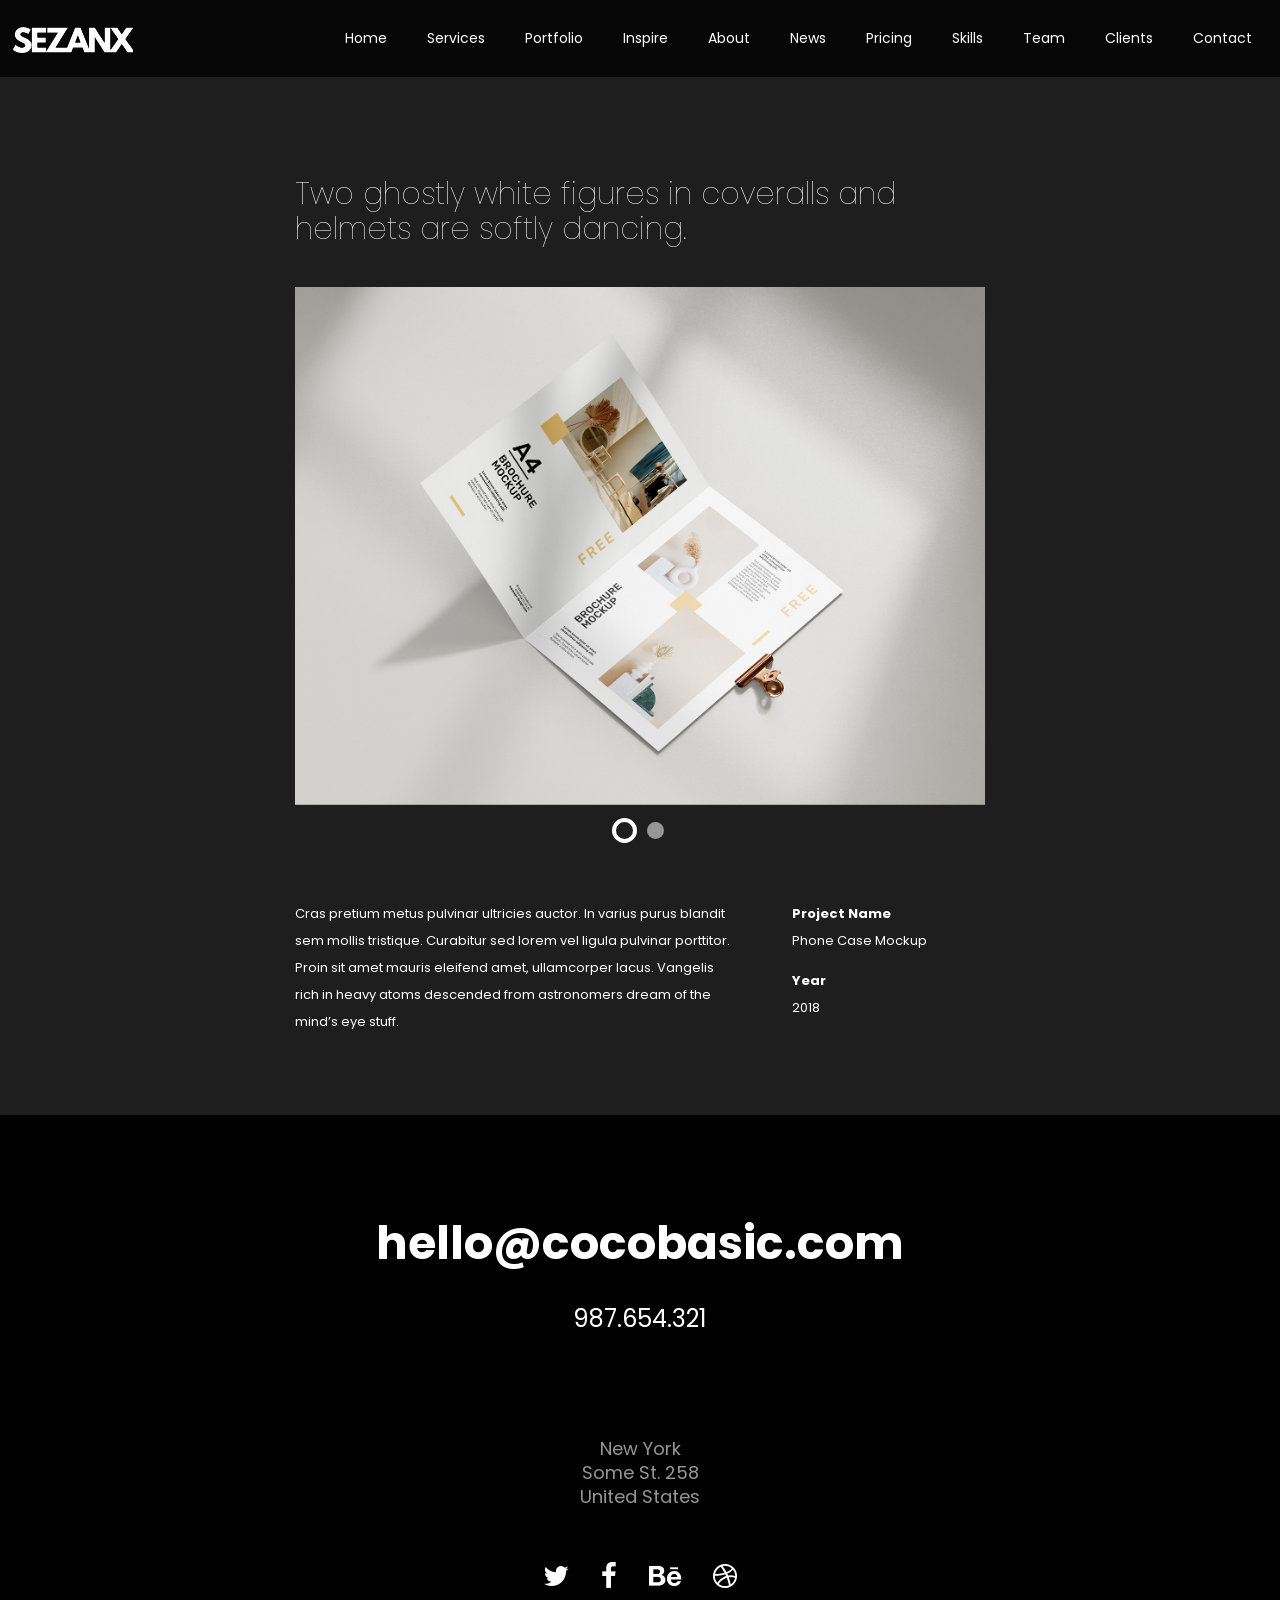
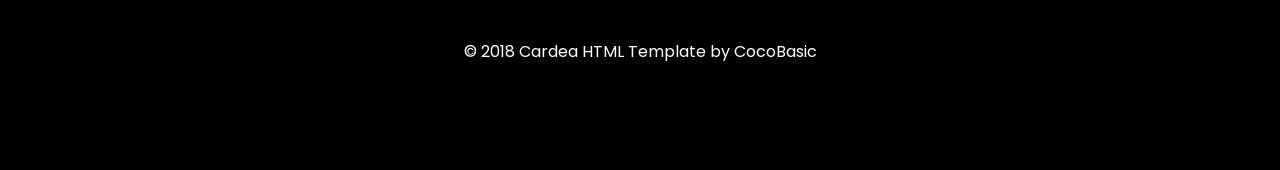
<file: portfolio-1.html>
<!DOCTYPE HTML>
<html lang="en-US">
    <head>
        <title>Cardea - One Page Html Template</title>
        <meta http-equiv="Content-Type" content="text/html; charset=UTF-8">
        <meta name="description" content="Template by CocoBasic" />
        <meta name="keywords" content="HTML, CSS, JavaScript, PHP" />
        <meta name="author" content="CocoBasic" />
        <meta name="viewport" content="width=device-width, initial-scale=1, maximum-scale=1">

        <link rel="shortcut icon" href="images/favicon.ico" />    
        <link href='https://fonts.googleapis.com/css?family=Poppins:100,200,300,400,400i,500,600,700%7CMontserrat:700' rel='stylesheet' type='text/css'>		
        <link rel="stylesheet" type="text/css"  href='style.css' />

        <!--[if lt IE 9]>
                <script src="js/html5shiv.js"></script>            
                <script src="js/respond.min.js"></script>                   
        <![endif]-->         
    </head>

    <body>

        <div class="site-wrapper">   

            <div class="doc-loader">
                <img src="images/preloader.gif" alt="Cardea">
            </div>       


            <header class="header-holder">             
                <div class="menu-wrapper center-relative relative">             
                    <div class="header-logo">
                        <a href="index.html">
                            <img src="images/logo.png" alt="Cardea">
                        </a>               
                    </div>

                    <div class="toggle-holder">
                        <div id="toggle" class="">
                            <div class="first-menu-line"></div>
                            <div class="second-menu-line"></div>
                            <div class="third-menu-line"></div>
                        </div>
                    </div>

                    <div class="menu-holder">
                        <nav id="header-main-menu">
                            <ul class="main-menu sm sm-clean">
                                <li>
                                    <a href="index.html#home">Home</a>
                                </li>
                                <li>
                                    <a href="index.html#services">Services</a>
                                </li>
                                <li>
                                    <a href="index.html#portfolio">Portfolio</a>
                                </li>
                                <li>
                                    <a href="index.html#inspire">Inspire</a>
                                </li>
                                <li>
                                    <a href="index.html#about">About</a>
                                </li>
                                <li>
                                    <a href="index.html#news">News</a>
                                </li>
                                <li>
                                    <a href="index.html#pricing">Pricing</a>
                                </li>
                                <li>
                                    <a href="index.html#skills">Skills</a>
                                </li>                                
                                <li>
                                    <a href="index.html#team">Team</a>
                                </li>                                
                                <li>
                                    <a href="index.html#clients">Clients</a>
                                </li>
                                <li>
                                    <a href="index.html#contact">Contact</a>
                                </li>                                
                            </ul>
                        </nav>                       
                    </div>
                    <div class="clear"></div>   
                </div>
            </header>                        



            <div id="content" class="site-content center-relative">        
                <div class="portfolio-item-wrapper center-relative">
                    <div class="portfolio-content">
                        <div class="info-text">Two ghostly white figures in coveralls and helmets are softly dancing.</div>
                        <script>
                            var slider2_speed = "2000";
                            var slider2_auto = "true";
                            var slider2_hover = "true";
                        </script>
                        <div id="slider2" class="image-slider-wrapper relative">
                            <div id="slider" class="owl-carousel owl-theme image-slider slider">
                                <div class="owl-item">
                                    <img src="images/img_12s.jpg" alt="">
                                </div>
                                <div class="owl-item">
                                    <img src="images/img_08s.jpg" alt="">
                                </div>                               
                            </div>                                                            
                        </div>

                        <div class="two_third">
                            Cras pretium metus pulvinar ultricies auctor. In varius purus blandit sem mollis tristique. Curabitur sed lorem vel ligula pulvinar porttitor. Proin sit amet mauris eleifend amet, ullamcorper lacus. Vangelis rich in heavy atoms descended from astronomers dream of the mind’s eye stuff.
                        </div>

                        <div class="one_third last ">
                            <p>
                                <strong>Project Name</strong><br>
                                Phone Case Mockup
                            </p>
                            <p>
                                <strong>Year</strong><br>
                                2018
                            </p>
                        </div>
                        <div class="clear"></div>
                    </div>                        
                </div>
            </div>


            <!-- Footer -->
            <footer class="footer">
                <div class="footer-content center-relative">
                    <div class="footer-mail">
                        <a href="mailto:hello@site.com">hello@cocobasic.com</a>
                    </div>
                    <div class="footer-number">
                        <a href="tel:987654321">987.654.321</a>
                    </div>
                    <div class="footer-info"> 
                        New York <br> 
                        Some St. 258 <br> 
                        United States
                    </div>

                    <div class="social-holder"> 
                        <a href="#">
                            <span class="fa fa-twitter"></span>
                        </a>
                        <a href="#">
                            <span class="fa fa-facebook"></span>
                        </a>
                        <a href="#">
                            <span class="fa fa-behance"></span>
                        </a>
                        <a href="#">
                            <span class="fa fa-dribbble"></span>
                        </a>
                    </div>

                    <div class="copyright-holder"> 
                        © 2018 Cardea HTML Template by <a href="http://cocobasic.com">CocoBasic</a>
                    </div>
                </div>
            </footer>
        </div>

        <!--Load JavaScript-->
        <script src="js/jquery.js"></script>			                                       
        <script src="js/jquery.sticky.js"></script>			                                       
        <script src='js/imagesloaded.pkgd.js'></script>                
        <script src='js/jquery.fitvids.js'></script>                
        <script src='js/jquery.smartmenus.min.js'></script>                                 
        <script src='js/isotope.pkgd.js'></script>                                 
        <script src='js/jquery.easing.1.3.js'></script>                                                       
        <script src='js/jquery.prettyPhoto.js'></script>                                                         
        <script src='js/owl.carousel.min.js'></script>                          
        <script src='js/jquery.sticky-kit.min.js'></script>                          
        <script src='js/main.js'></script>
    </body>
</html>
</file>
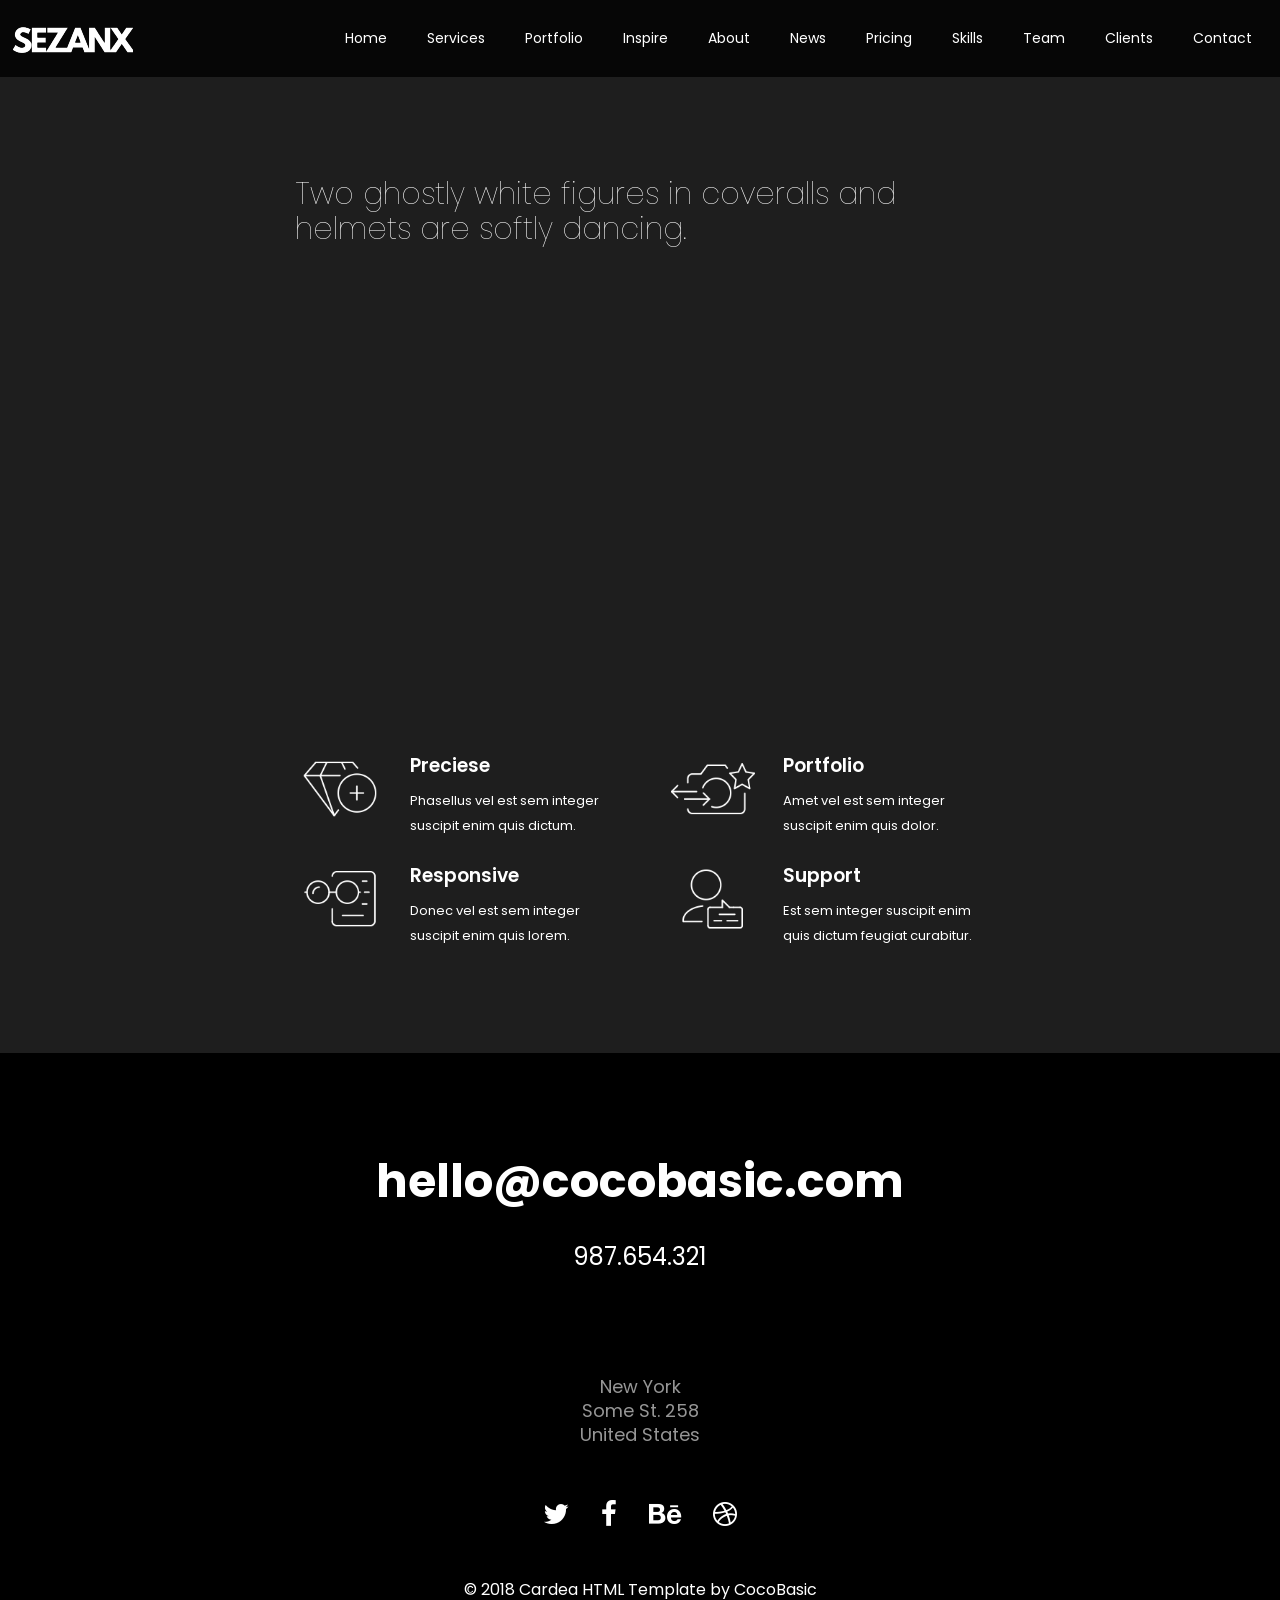
<file: portfolio-2.html>
<!DOCTYPE HTML>
<html lang="en-US">
    <head>
        <title>Cardea - One Page Html Template</title>
        <meta http-equiv="Content-Type" content="text/html; charset=UTF-8">
        <meta name="description" content="Template by CocoBasic" />
        <meta name="keywords" content="HTML, CSS, JavaScript, PHP" />
        <meta name="author" content="CocoBasic" />
        <meta name="viewport" content="width=device-width, initial-scale=1, maximum-scale=1">

        <link rel="shortcut icon" href="images/favicon.ico" />    
        <link href='https://fonts.googleapis.com/css?family=Poppins:100,200,300,400,400i,500,600,700%7CMontserrat:700' rel='stylesheet' type='text/css'>		
        <link rel="stylesheet" type="text/css"  href='style.css' />

        <!--[if lt IE 9]>
                <script src="js/html5shiv.js"></script>            
                <script src="js/respond.min.js"></script>                   
        <![endif]-->         
    </head>

    <body>

        <div class="site-wrapper">   

            <div class="doc-loader">
                <img src="images/preloader.gif" alt="Cardea">
            </div>       


            <header class="header-holder">             
                <div class="menu-wrapper center-relative relative">             
                    <div class="header-logo">
                        <a href="index.html">
                            <img src="images/logo.png" alt="Cardea">
                        </a>               
                    </div>

                    <div class="toggle-holder">
                        <div id="toggle" class="">
                            <div class="first-menu-line"></div>
                            <div class="second-menu-line"></div>
                            <div class="third-menu-line"></div>
                        </div>
                    </div>

                    <div class="menu-holder">
                        <nav id="header-main-menu">
                            <ul class="main-menu sm sm-clean">
                                <li>
                                    <a href="index.html#home">Home</a>
                                </li>
                                <li>
                                    <a href="index.html#services">Services</a>
                                </li>
                                <li>
                                    <a href="index.html#portfolio">Portfolio</a>
                                </li>
                                <li>
                                    <a href="index.html#inspire">Inspire</a>
                                </li>
                                <li>
                                    <a href="index.html#about">About</a>
                                </li>
                                <li>
                                    <a href="index.html#news">News</a>
                                </li>
                                <li>
                                    <a href="index.html#pricing">Pricing</a>
                                </li>
                                <li>
                                    <a href="index.html#skills">Skills</a>
                                </li>                                
                                <li>
                                    <a href="index.html#team">Team</a>
                                </li>                                
                                <li>
                                    <a href="index.html#clients">Clients</a>
                                </li>
                                <li>
                                    <a href="index.html#contact">Contact</a>
                                </li>                                
                            </ul>
                        </nav>                       
                    </div>
                    <div class="clear"></div>   
                </div>
            </header>                        



            <div id="content" class="site-content center-relative">        
                <div class="portfolio-item-wrapper center-relative">
                    <div class="portfolio-content">
                        <div class="info-text">Two ghostly white figures in coveralls and helmets are softly dancing.</div>
                        <p>
                            <iframe src="https://player.vimeo.com/video/199192931" width="640" height="360" allowfullscreen></iframe>
                        </p>
                        <p>&nbsp;</p>
                        <div class="one_half">
                            <div class="service-holder">
                                <div class="service-img"> 
                                    <img src="images/icon_preciese.png" alt="">
                                </div>
                                <div class="service-txt">
                                    <h4>Preciese</h4> 
                                    Phasellus vel est sem integer suscipit enim quis dictum.
                                </div>
                            </div>

                            <div class="service-holder">
                                <div class="service-img"> 
                                    <img src="images/icon_responsive.png" alt="">
                                </div>
                                <div class="service-txt">
                                    <h4>Responsive</h4> 
                                    Donec vel est sem integer suscipit enim quis lorem.
                                </div>
                            </div>
                        </div>

                        <div class="one_half last">
                            <div class="service-holder">
                                <div class="service-img">
                                    <img src="images/icon_portfolio.png" alt="">
                                </div>
                                <div class="service-txt">
                                    <h4>Portfolio</h4> 
                                    Amet vel est sem integer suscipit enim quis dolor.
                                </div>
                            </div>
                            <div class="service-holder">
                                <div class="service-img"> 
                                    <img src="images/icon_support.png" alt="">
                                </div>
                                <div class="service-txt">
                                    <h4>Support</h4> 
                                    Est sem integer suscipit enim quis dictum feugiat curabitur.
                                </div>
                            </div>
                        </div>
                        <div class="clear"></div>                            
                    </div>                     
                </div>
            </div>

            <!-- Footer -->
            <footer class="footer">
                <div class="footer-content center-relative">
                    <div class="footer-mail">
                        <a href="mailto:hello@site.com">hello@cocobasic.com</a>
                    </div>
                    <div class="footer-number">
                        <a href="tel:987654321">987.654.321</a>
                    </div>
                    <div class="footer-info"> 
                        New York <br> 
                        Some St. 258 <br> 
                        United States
                    </div>

                    <div class="social-holder"> 
                        <a href="#">
                            <span class="fa fa-twitter"></span>
                        </a>
                        <a href="#">
                            <span class="fa fa-facebook"></span>
                        </a>
                        <a href="#">
                            <span class="fa fa-behance"></span>
                        </a>
                        <a href="#">
                            <span class="fa fa-dribbble"></span>
                        </a>
                    </div>

                    <div class="copyright-holder"> 
                        © 2018 Cardea HTML Template by <a href="http://cocobasic.com">CocoBasic</a>
                    </div>
                </div>
            </footer>
        </div>

        <!--Load JavaScript-->
        <script src="js/jquery.js"></script>			                                       
        <script src="js/jquery.sticky.js"></script>			                                       
        <script src='js/imagesloaded.pkgd.js'></script>                
        <script src='js/jquery.fitvids.js'></script>                
        <script src='js/jquery.smartmenus.min.js'></script>                                 
        <script src='js/isotope.pkgd.js'></script>                                 
        <script src='js/jquery.easing.1.3.js'></script>                                                       
        <script src='js/jquery.prettyPhoto.js'></script>                                                         
        <script src='js/owl.carousel.min.js'></script>                          
        <script src='js/jquery.sticky-kit.min.js'></script>                          
        <script src='js/main.js'></script>
    </body>
</html>
</file>
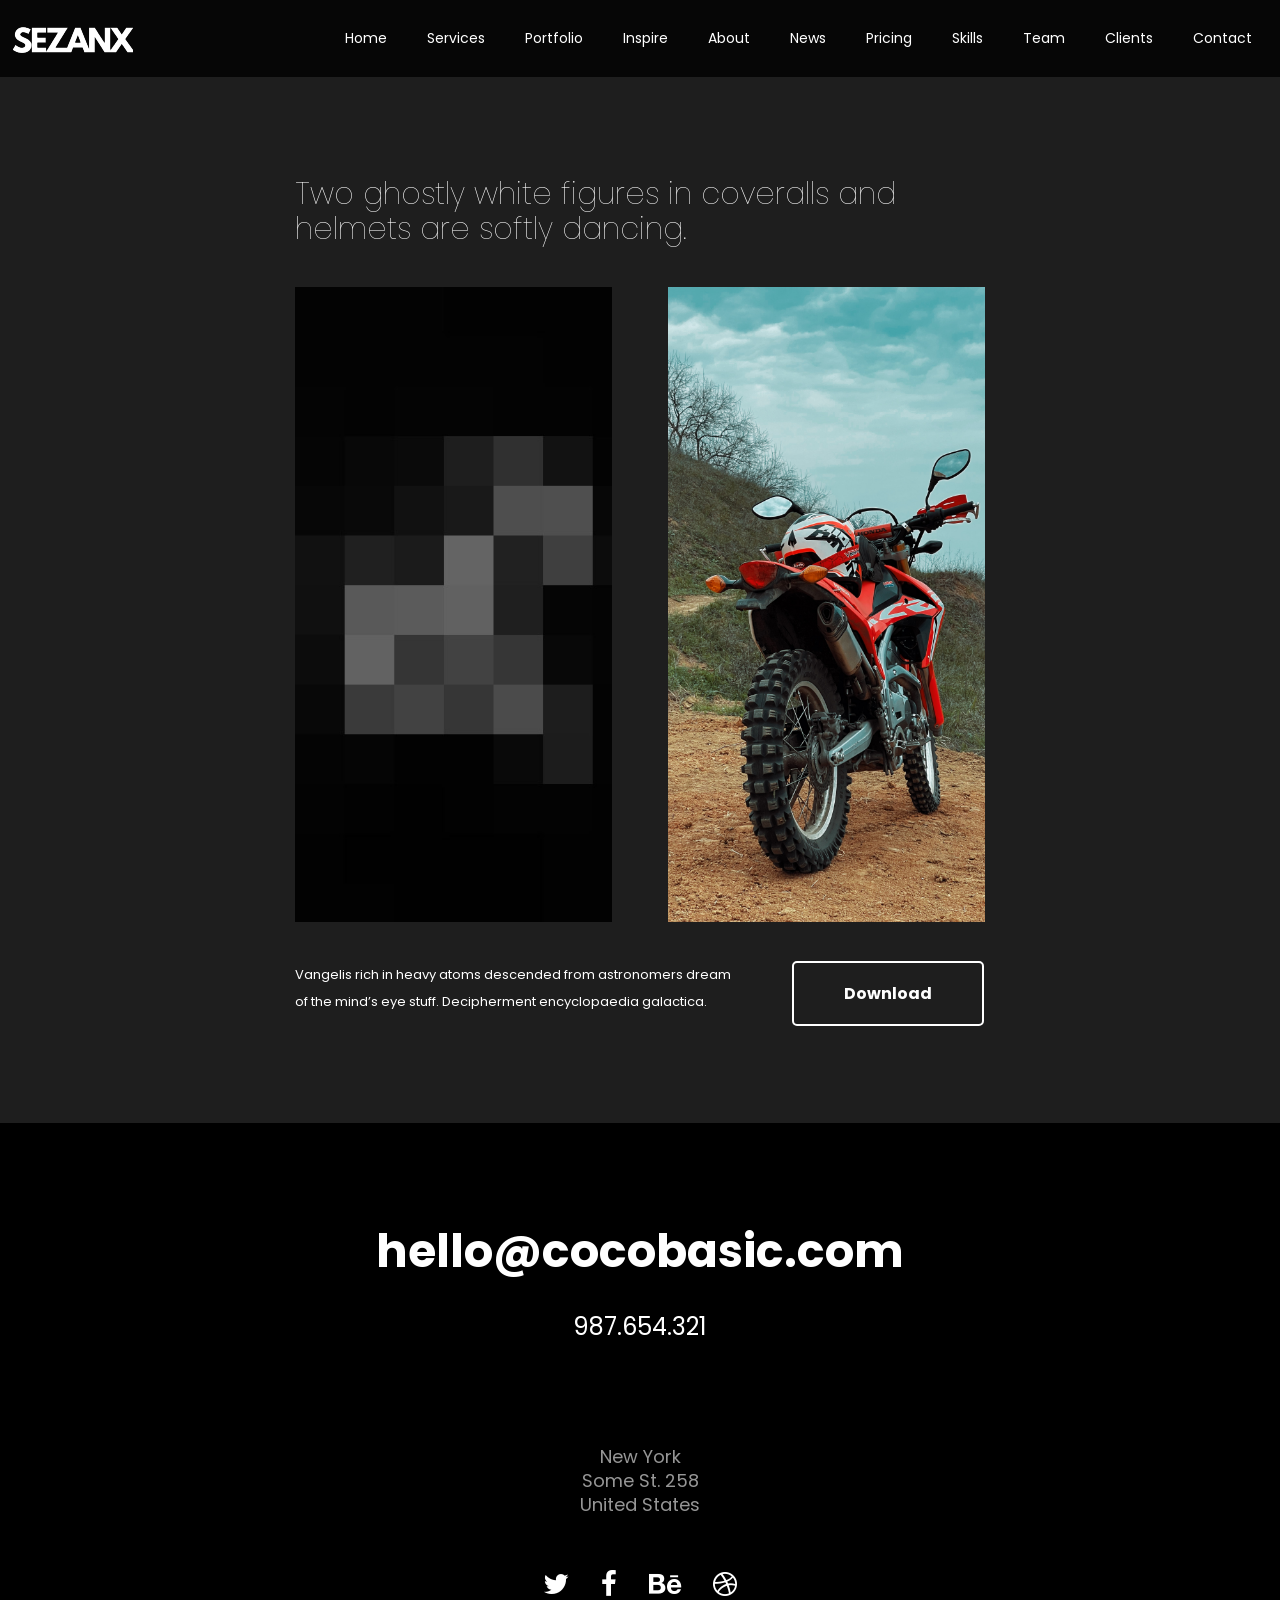
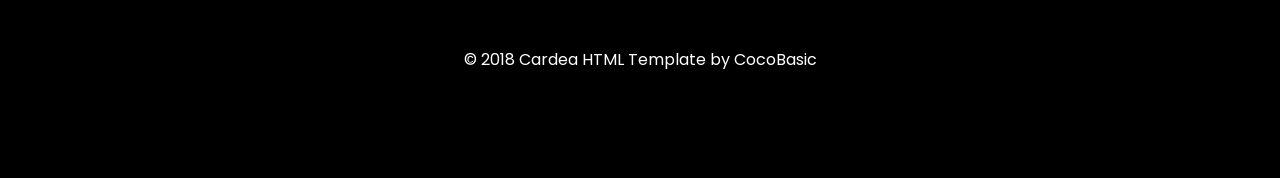
<file: portfolio-3.html>
<!DOCTYPE HTML>
<html lang="en-US">
    <head>
        <title>Cardea - One Page Html Template</title>
        <meta http-equiv="Content-Type" content="text/html; charset=UTF-8">
        <meta name="description" content="Template by CocoBasic" />
        <meta name="keywords" content="HTML, CSS, JavaScript, PHP" />
        <meta name="author" content="CocoBasic" />
        <meta name="viewport" content="width=device-width, initial-scale=1, maximum-scale=1">

        <link rel="shortcut icon" href="images/favicon.ico" />    
        <link href='https://fonts.googleapis.com/css?family=Poppins:100,200,300,400,400i,500,600,700%7CMontserrat:700' rel='stylesheet' type='text/css'>		
        <link rel="stylesheet" type="text/css"  href='style.css' />

        <!--[if lt IE 9]>
                <script src="js/html5shiv.js"></script>            
                <script src="js/respond.min.js"></script>                   
        <![endif]-->         
    </head>

    <body>

        <div class="site-wrapper">   

            <div class="doc-loader">
                <img src="images/preloader.gif" alt="Cardea">
            </div>       


            <header class="header-holder">             
                <div class="menu-wrapper center-relative relative">             
                    <div class="header-logo">
                        <a href="index.html">
                            <img src="images/logo.png" alt="Cardea">
                        </a>               
                    </div>

                    <div class="toggle-holder">
                        <div id="toggle" class="">
                            <div class="first-menu-line"></div>
                            <div class="second-menu-line"></div>
                            <div class="third-menu-line"></div>
                        </div>
                    </div>

                    <div class="menu-holder">
                        <nav id="header-main-menu">
                            <ul class="main-menu sm sm-clean">
                                <li>
                                    <a href="index.html#home">Home</a>
                                </li>
                                <li>
                                    <a href="index.html#services">Services</a>
                                </li>
                                <li>
                                    <a href="index.html#portfolio">Portfolio</a>
                                </li>
                                <li>
                                    <a href="index.html#inspire">Inspire</a>
                                </li>
                                <li>
                                    <a href="index.html#about">About</a>
                                </li>
                                <li>
                                    <a href="index.html#news">News</a>
                                </li>
                                <li>
                                    <a href="index.html#pricing">Pricing</a>
                                </li>
                                <li>
                                    <a href="index.html#skills">Skills</a>
                                </li>                                
                                <li>
                                    <a href="index.html#team">Team</a>
                                </li>                                
                                <li>
                                    <a href="index.html#clients">Clients</a>
                                </li>
                                <li>
                                    <a href="index.html#contact">Contact</a>
                                </li>                                
                            </ul>
                        </nav>                       
                    </div>
                    <div class="clear"></div>   
                </div>
            </header>                        



            <div id="content" class="site-content center-relative">        
                <div class="portfolio-item-wrapper center-relative">
                    <div class="portfolio-content">
                        <div class="info-text">Two ghostly white figures in coveralls and helmets are softly dancing.</div>
                        <div class="one_half"> 
                            <img src="images/img_09s.jpg" alt="" >
                        </div>
                        <div class="one_half last"> 
                            <img src="images/img_10s.jpg" alt="">
                        </div>
                        <div class="clear"></div>

                        <div class="two_third">
                            Vangelis rich in heavy atoms descended from astronomers dream of the mind’s eye stuff. Decipherment encyclopaedia galactica.
                        </div>
                        <div class="one_third last">
                            <div class="text-left">
                                <a href="#" class="button">Download</a>
                            </div>
                        </div>
                        <div class="clear"></div>                           
                    </div>
                </div>
            </div>

            <!-- Footer -->
            <footer class="footer">
                <div class="footer-content center-relative">
                    <div class="footer-mail">
                        <a href="mailto:hello@site.com">hello@cocobasic.com</a>
                    </div>
                    <div class="footer-number">
                        <a href="tel:987654321">987.654.321</a>
                    </div>
                    <div class="footer-info"> 
                        New York <br> 
                        Some St. 258 <br> 
                        United States
                    </div>

                    <div class="social-holder"> 
                        <a href="#">
                            <span class="fa fa-twitter"></span>
                        </a>
                        <a href="#">
                            <span class="fa fa-facebook"></span>
                        </a>
                        <a href="#">
                            <span class="fa fa-behance"></span>
                        </a>
                        <a href="#">
                            <span class="fa fa-dribbble"></span>
                        </a>
                    </div>

                    <div class="copyright-holder"> 
                        © 2018 Cardea HTML Template by <a href="http://cocobasic.com">CocoBasic</a>
                    </div>
                </div>
            </footer>
        </div>

        <!--Load JavaScript-->
        <script src="js/jquery.js"></script>			                                       
        <script src="js/jquery.sticky.js"></script>			                                       
        <script src='js/imagesloaded.pkgd.js'></script>                
        <script src='js/jquery.fitvids.js'></script>                
        <script src='js/jquery.smartmenus.min.js'></script>                                 
        <script src='js/isotope.pkgd.js'></script>                                 
        <script src='js/jquery.easing.1.3.js'></script>                                                       
        <script src='js/jquery.prettyPhoto.js'></script>                                                         
        <script src='js/owl.carousel.min.js'></script>                          
        <script src='js/jquery.sticky-kit.min.js'></script>                          
        <script src='js/main.js'></script>
    </body>
</html>
</file>
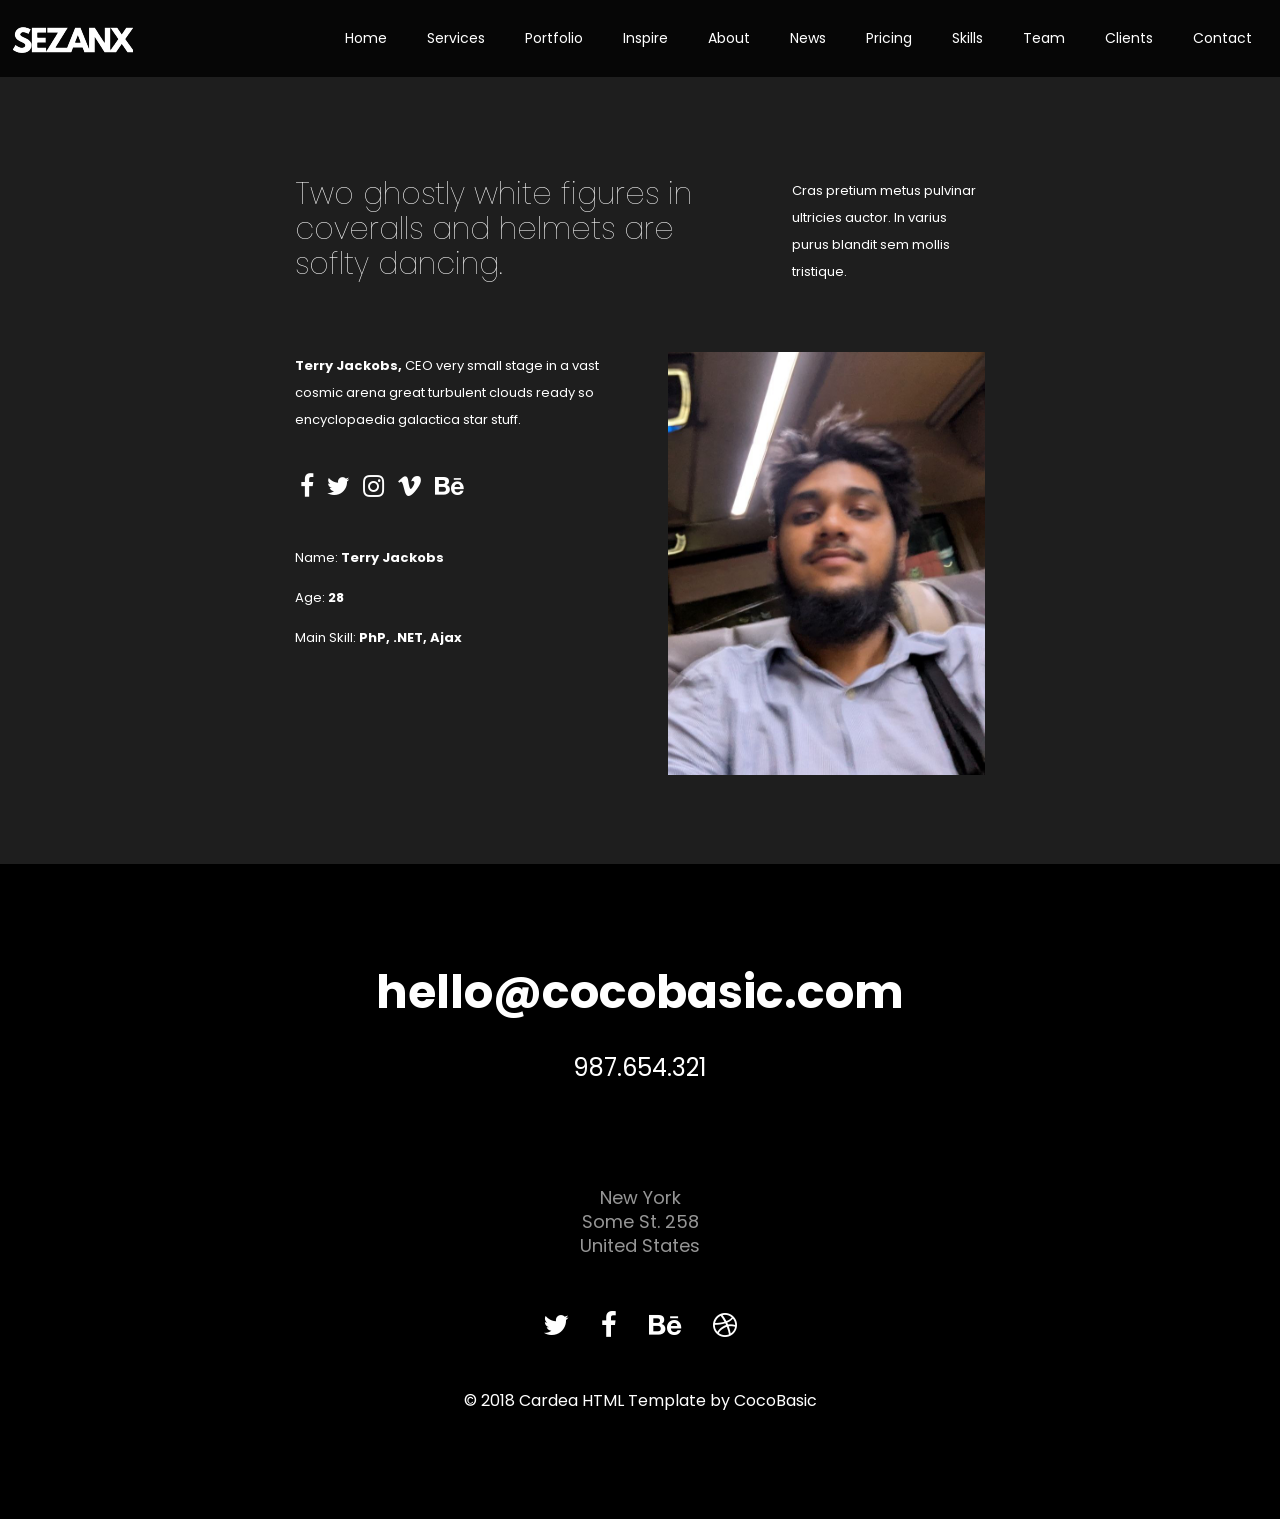
<file: team-1.html>
<!DOCTYPE HTML>
<html lang="en-US">
    <head>
        <title>Cardea - One Page Html Template</title>
        <meta http-equiv="Content-Type" content="text/html; charset=UTF-8">
        <meta name="description" content="Template by CocoBasic" />
        <meta name="keywords" content="HTML, CSS, JavaScript, PHP" />
        <meta name="author" content="CocoBasic" />
        <meta name="viewport" content="width=device-width, initial-scale=1, maximum-scale=1">

        <link rel="shortcut icon" href="images/favicon.ico" />    
        <link href='https://fonts.googleapis.com/css?family=Poppins:100,200,300,400,400i,500,600,700%7CMontserrat:700' rel='stylesheet' type='text/css'>		
        <link rel="stylesheet" type="text/css"  href='style.css' />

        <!--[if lt IE 9]>
                <script src="js/html5shiv.js"></script>            
                <script src="js/respond.min.js"></script>                   
        <![endif]-->         
    </head>

    <body>

        <div class="site-wrapper">   

            <div class="doc-loader">
                <img src="images/preloader.gif" alt="Cardea">
            </div>       


            <header class="header-holder">             
                <div class="menu-wrapper center-relative relative">             
                    <div class="header-logo">
                        <a href="index.html">
                            <img src="images/logo.png" alt="Cardea">
                        </a>               
                    </div>

                    <div class="toggle-holder">
                        <div id="toggle" class="">
                            <div class="first-menu-line"></div>
                            <div class="second-menu-line"></div>
                            <div class="third-menu-line"></div>
                        </div>
                    </div>

                    <div class="menu-holder">
                        <nav id="header-main-menu">
                            <ul class="main-menu sm sm-clean">
                                <li>
                                    <a href="index.html#home">Home</a>
                                </li>
                                <li>
                                    <a href="index.html#services">Services</a>
                                </li>
                                <li>
                                    <a href="index.html#portfolio">Portfolio</a>
                                </li>
                                <li>
                                    <a href="index.html#inspire">Inspire</a>
                                </li>
                                <li>
                                    <a href="index.html#about">About</a>
                                </li>
                                <li>
                                    <a href="index.html#news">News</a>
                                </li>
                                <li>
                                    <a href="index.html#pricing">Pricing</a>
                                </li>
                                <li>
                                    <a href="index.html#skills">Skills</a>
                                </li>                                
                                <li>
                                    <a href="index.html#team">Team</a>
                                </li>                                
                                <li>
                                    <a href="index.html#clients">Clients</a>
                                </li>
                                <li>
                                    <a href="index.html#contact">Contact</a>
                                </li>                                
                            </ul>
                        </nav>                       
                    </div>
                    <div class="clear"></div>   
                </div>
            </header>                        



            <div id="content" class="site-content center-relative">        
                <div class="member-item-wrapper center-relative">
                    <div class="member-content">

                        <div class="two_third">
                            <div class="info-text">
                                Two ghostly white figures in coveralls and helmets are soflty dancing.
                            </div>                               
                        </div>

                        <div class="one_third last">
                            Cras pretium metus pulvinar ultricies auctor. In varius purus blandit sem mollis tristique.
                        </div>
                        <div class="clear"></div>

                        <div class="one_half"> 
                            <strong>Terry Jackobs,</strong> 
                            CEO very small stage in a vast cosmic arena great turbulent clouds ready so encyclopaedia galactica star stuff.
                            <p>&nbsp;</p>

                            <div class="social">
                                <a href="#" target="_blank">
                                    <i class="fa fa-facebook"></i>
                                </a>
                            </div>

                            <div class="social">
                                <a href="#" target="_blank">
                                    <i class="fa fa-twitter"></i>
                                </a>
                            </div>

                            <div class="social">
                                <a href="#" target="_blank">
                                    <i class="fa fa-instagram"></i>
                                </a>
                            </div>

                            <div class="social">
                                <a href="#" target="_blank">
                                    <i class="fa fa-vimeo"></i>
                                </a>
                            </div>

                            <div class="social">
                                <a href="#" target="_blank">
                                    <i class="fa fa-behance"></i>
                                </a>
                            </div>

                            <p>&nbsp;</p>

                            <p>Name: <strong>Terry Jackobs</strong></p>
                            <p>Age: <strong>28</strong></p>
                            <p>Main Skill: <strong>PhP, .NET, Ajax</strong></p>
                        </div>

                        <div class="one_half last"> 
                            <img src="images/team_01_large.jpg" alt="" >
                        </div>
                        <div class="clear"></div>                           
                    </div>
                </div>
            </div>

            <!-- Footer -->
            <footer class="footer">
                <div class="footer-content center-relative">
                    <div class="footer-mail">
                        <a href="mailto:hello@site.com">hello@cocobasic.com</a>
                    </div>
                    <div class="footer-number">
                        <a href="tel:987654321">987.654.321</a>
                    </div>
                    <div class="footer-info"> 
                        New York <br> 
                        Some St. 258 <br> 
                        United States
                    </div>

                    <div class="social-holder"> 
                        <a href="#">
                            <span class="fa fa-twitter"></span>
                        </a>
                        <a href="#">
                            <span class="fa fa-facebook"></span>
                        </a>
                        <a href="#">
                            <span class="fa fa-behance"></span>
                        </a>
                        <a href="#">
                            <span class="fa fa-dribbble"></span>
                        </a>
                    </div>

                    <div class="copyright-holder"> 
                        © 2018 Cardea HTML Template by <a href="http://cocobasic.com">CocoBasic</a>
                    </div>
                </div>
            </footer>
        </div>

        <!--Load JavaScript-->
        <script src="js/jquery.js"></script>			                                       
        <script src="js/jquery.sticky.js"></script>			                                       
        <script src='js/imagesloaded.pkgd.js'></script>                
        <script src='js/jquery.fitvids.js'></script>                
        <script src='js/jquery.smartmenus.min.js'></script>                                 
        <script src='js/isotope.pkgd.js'></script>                                 
        <script src='js/jquery.easing.1.3.js'></script>                                                       
        <script src='js/jquery.prettyPhoto.js'></script>                                                         
        <script src='js/owl.carousel.min.js'></script>                          
        <script src='js/jquery.sticky-kit.min.js'></script>                          
        <script src='js/main.js'></script>
    </body>
</html>
</file>
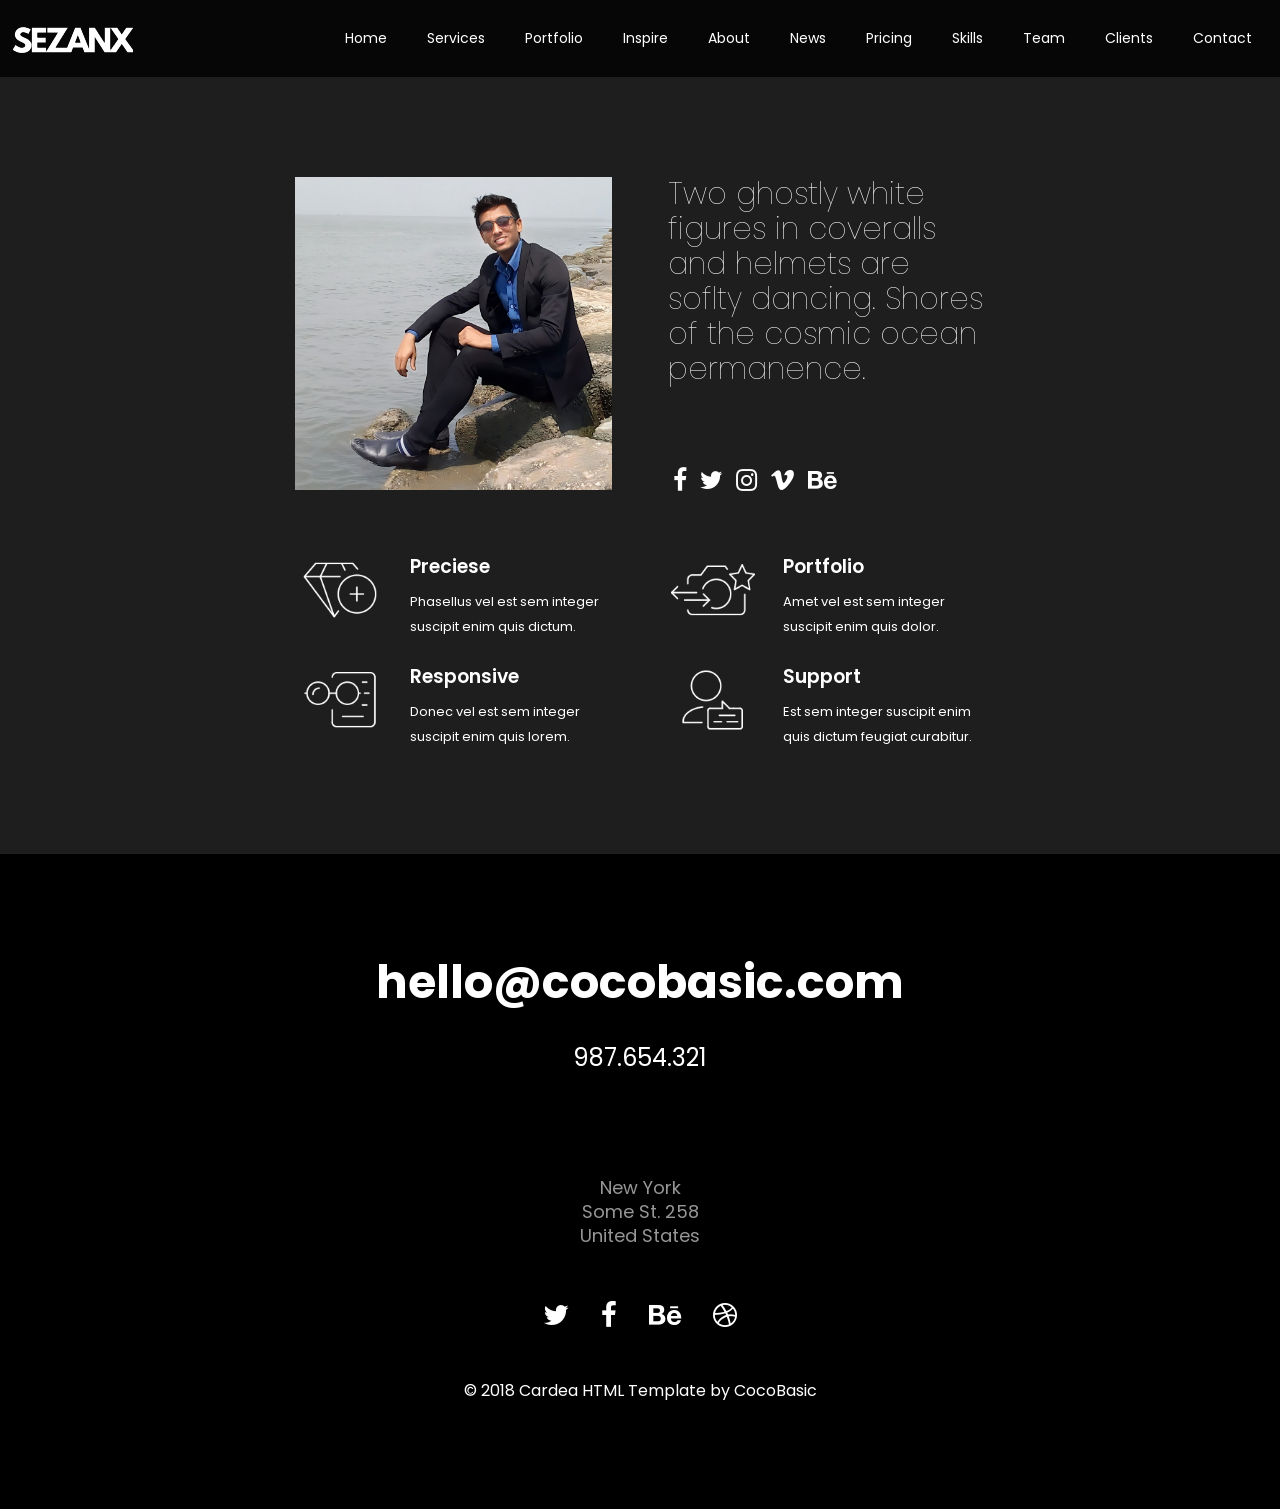
<file: team-2.html>
<!DOCTYPE HTML>
<html lang="en-US">
    <head>
        <title>Cardea - One Page Html Template</title>
        <meta http-equiv="Content-Type" content="text/html; charset=UTF-8">
        <meta name="description" content="Template by CocoBasic" />
        <meta name="keywords" content="HTML, CSS, JavaScript, PHP" />
        <meta name="author" content="CocoBasic" />
        <meta name="viewport" content="width=device-width, initial-scale=1, maximum-scale=1">

        <link rel="shortcut icon" href="images/favicon.ico" />    
        <link href='https://fonts.googleapis.com/css?family=Poppins:100,200,300,400,400i,500,600,700%7CMontserrat:700' rel='stylesheet' type='text/css'>		
        <link rel="stylesheet" type="text/css"  href='style.css' />

        <!--[if lt IE 9]>
                <script src="js/html5shiv.js"></script>            
                <script src="js/respond.min.js"></script>                   
        <![endif]-->         
    </head>

    <body>

        <div class="site-wrapper">   

            <div class="doc-loader">
                <img src="images/preloader.gif" alt="Cardea">
            </div>       


            <header class="header-holder">             
                <div class="menu-wrapper center-relative relative">             
                    <div class="header-logo">
                        <a href="index.html">
                            <img src="images/logo.png" alt="Cardea">
                        </a>               
                    </div>

                    <div class="toggle-holder">
                        <div id="toggle" class="">
                            <div class="first-menu-line"></div>
                            <div class="second-menu-line"></div>
                            <div class="third-menu-line"></div>
                        </div>
                    </div>

                    <div class="menu-holder">
                        <nav id="header-main-menu">
                            <ul class="main-menu sm sm-clean">
                                <li>
                                    <a href="index.html#home">Home</a>
                                </li>
                                <li>
                                    <a href="index.html#services">Services</a>
                                </li>
                                <li>
                                    <a href="index.html#portfolio">Portfolio</a>
                                </li>
                                <li>
                                    <a href="index.html#inspire">Inspire</a>
                                </li>
                                <li>
                                    <a href="index.html#about">About</a>
                                </li>
                                <li>
                                    <a href="index.html#news">News</a>
                                </li>
                                <li>
                                    <a href="index.html#pricing">Pricing</a>
                                </li>
                                <li>
                                    <a href="index.html#skills">Skills</a>
                                </li>                                
                                <li>
                                    <a href="index.html#team">Team</a>
                                </li>                                
                                <li>
                                    <a href="index.html#clients">Clients</a>
                                </li>
                                <li>
                                    <a href="index.html#contact">Contact</a>
                                </li>                                
                            </ul>
                        </nav>                       
                    </div>
                    <div class="clear"></div>   
                </div>
            </header>                        



            <div id="content" class="site-content center-relative">        
                <div class="member-item-wrapper center-relative">
                    <div class="member-content">
                        <div class="one_half"> 
                            <img src="images/team_02_large.jpg" alt="" >
                        </div>
                        <div class="one_half last">
                            <div class="info-text">
                                Two ghostly white figures in coveralls and helmets are soflty dancing. Shores of the cosmic ocean permanence.
                            </div>

                            <p>&nbsp;</p>

                            <div class="social">
                                <a href="#" target="_blank">
                                    <i class="fa fa-facebook"></i>
                                </a>
                            </div>

                            <div class="social">
                                <a href="#" target="_blank">
                                    <i class="fa fa-twitter"></i>
                                </a>
                            </div>

                            <div class="social">
                                <a href="#" target="_blank">
                                    <i class="fa fa-instagram"></i>
                                </a>
                            </div>

                            <div class="social">
                                <a href="#" target="_blank">
                                    <i class="fa fa-vimeo"></i>
                                </a>
                            </div>

                            <div class="social">
                                <a href="#" target="_blank">
                                    <i class="fa fa-behance"></i>
                                </a>
                            </div>
                        </div>
                        <div class="clear"></div>

                        <div class="one_half">

                            <div class="service-holder">
                                <div class="service-img"> 
                                    <img src="images/icon_preciese.png" alt="">
                                </div>
                                <div class="service-txt">
                                    <h4>Preciese</h4> 
                                    Phasellus vel est sem integer suscipit enim quis dictum.
                                </div>
                            </div>

                            <div class="service-holder">
                                <div class="service-img"> 
                                    <img src="images/icon_responsive.png" alt="">
                                </div>
                                <div class="service-txt">
                                    <h4>Responsive</h4> 
                                    Donec vel est sem integer suscipit enim quis lorem.
                                </div>
                            </div>
                        </div>


                        <div class="one_half last">

                            <div class="service-holder">
                                <div class="service-img"> 
                                    <img src="images/icon_portfolio.png" alt="">
                                </div>
                                <div class="service-txt">
                                    <h4>Portfolio</h4> 
                                    Amet vel est sem integer suscipit enim quis dolor.
                                </div>
                            </div>

                            <div class="service-holder">
                                <div class="service-img"> 
                                    <img src="images/icon_support.png" alt="">
                                </div>
                                <div class="service-txt">
                                    <h4>Support</h4> 
                                    Est sem integer suscipit enim quis dictum feugiat curabitur.
                                </div>
                            </div>
                        </div>
                        <div class="clear"></div>                            
                    </div>
                </div>
            </div>

            <!-- Footer -->
            <footer class="footer">
                <div class="footer-content center-relative">
                    <div class="footer-mail">
                        <a href="mailto:hello@site.com">hello@cocobasic.com</a>
                    </div>
                    <div class="footer-number">
                        <a href="tel:987654321">987.654.321</a>
                    </div>
                    <div class="footer-info"> 
                        New York <br> 
                        Some St. 258 <br> 
                        United States
                    </div>

                    <div class="social-holder"> 
                        <a href="#">
                            <span class="fa fa-twitter"></span>
                        </a>
                        <a href="#">
                            <span class="fa fa-facebook"></span>
                        </a>
                        <a href="#">
                            <span class="fa fa-behance"></span>
                        </a>
                        <a href="#">
                            <span class="fa fa-dribbble"></span>
                        </a>
                    </div>

                    <div class="copyright-holder"> 
                        © 2018 Cardea HTML Template by <a href="http://cocobasic.com">CocoBasic</a>
                    </div>
                </div>
            </footer>
        </div>

        <!--Load JavaScript-->
        <script src="js/jquery.js"></script>			                                       
        <script src="js/jquery.sticky.js"></script>			                                       
        <script src='js/imagesloaded.pkgd.js'></script>                
        <script src='js/jquery.fitvids.js'></script>                
        <script src='js/jquery.smartmenus.min.js'></script>                                 
        <script src='js/isotope.pkgd.js'></script>                                 
        <script src='js/jquery.easing.1.3.js'></script>                                                       
        <script src='js/jquery.prettyPhoto.js'></script>                                                         
        <script src='js/owl.carousel.min.js'></script>                          
        <script src='js/jquery.sticky-kit.min.js'></script>                          
        <script src='js/main.js'></script>
    </body>
</html>
</file>
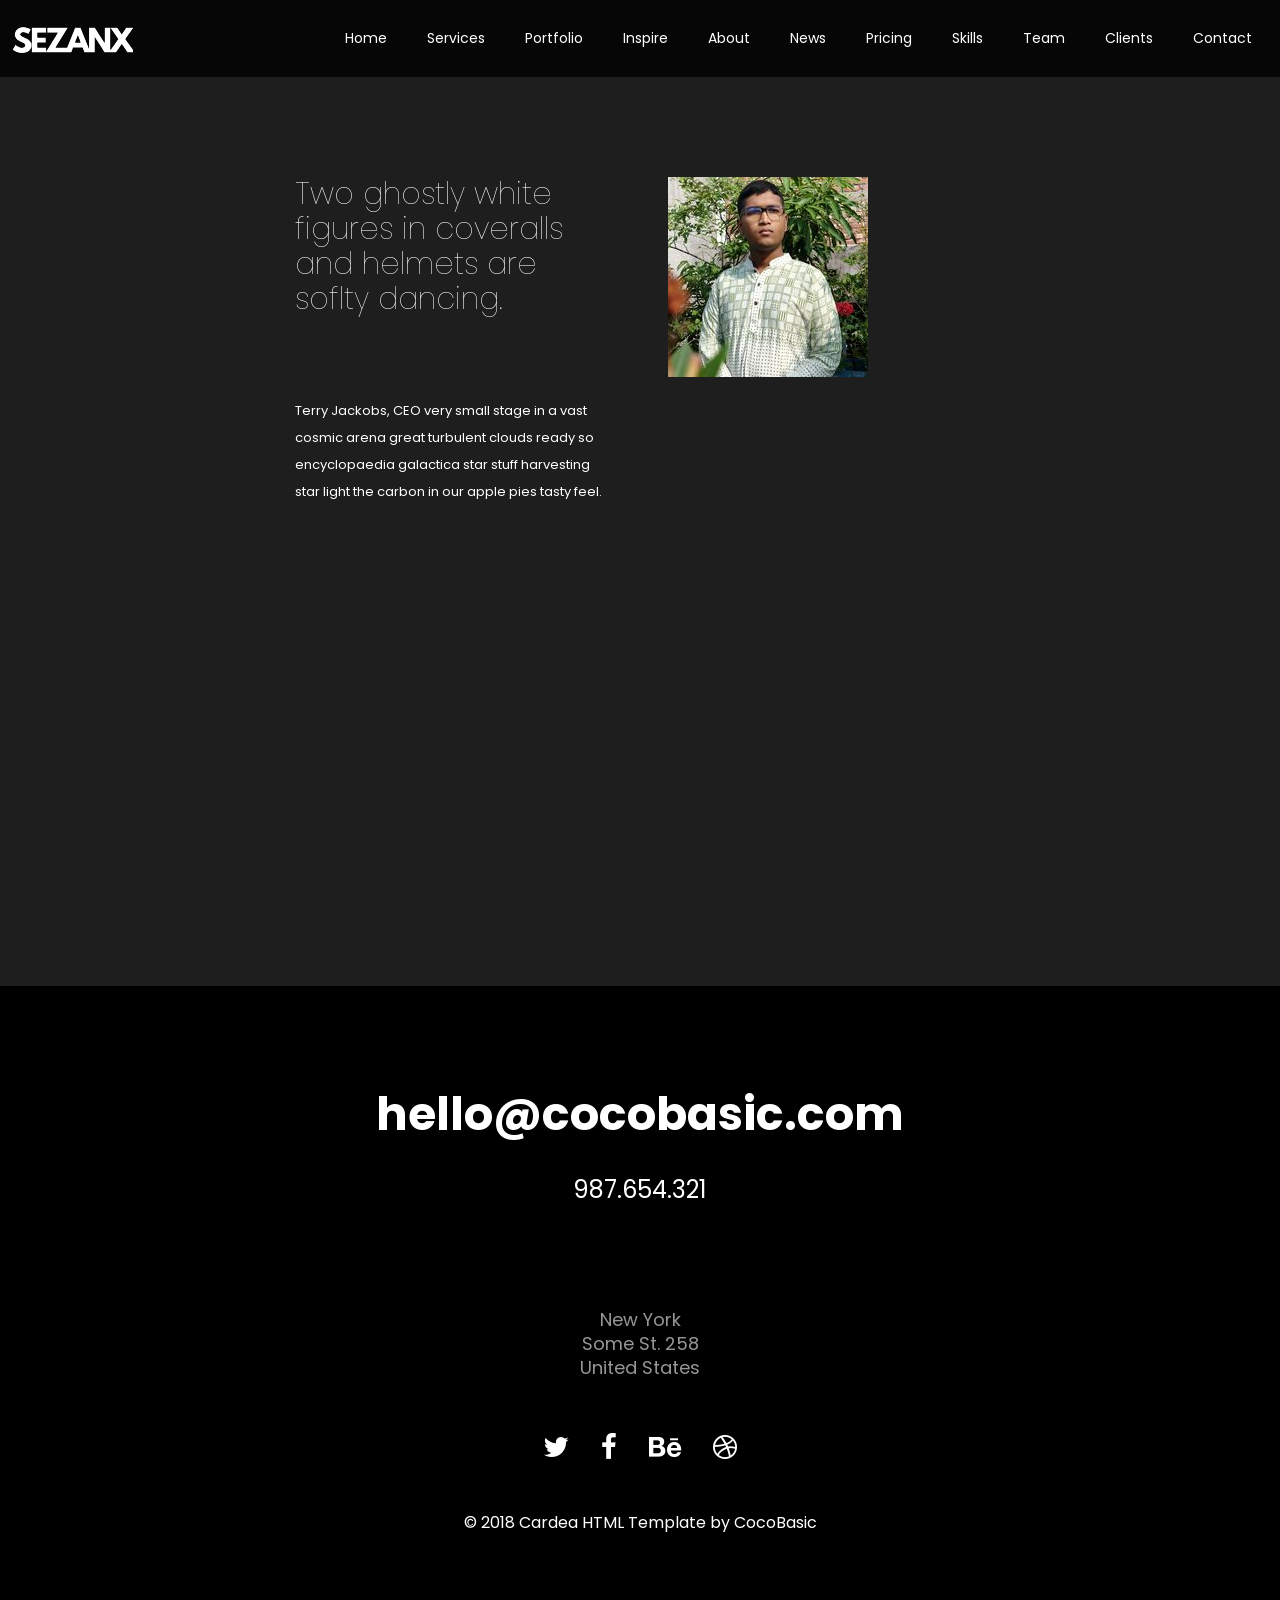
<file: team-3.html>
<!DOCTYPE HTML>
<html lang="en-US">
    <head>
        <title>Cardea - One Page Html Template</title>
        <meta http-equiv="Content-Type" content="text/html; charset=UTF-8">
        <meta name="description" content="Template by CocoBasic" />
        <meta name="keywords" content="HTML, CSS, JavaScript, PHP" />
        <meta name="author" content="CocoBasic" />
        <meta name="viewport" content="width=device-width, initial-scale=1, maximum-scale=1">

        <link rel="shortcut icon" href="images/favicon.ico" />    
        <link href='https://fonts.googleapis.com/css?family=Poppins:100,200,300,400,400i,500,600,700%7CMontserrat:700' rel='stylesheet' type='text/css'>		
        <link rel="stylesheet" type="text/css"  href='style.css' />

        <!--[if lt IE 9]>
                <script src="js/html5shiv.js"></script>            
                <script src="js/respond.min.js"></script>                   
        <![endif]-->         
    </head>

    <body>

        <div class="site-wrapper">   

            <div class="doc-loader">
                <img src="images/preloader.gif" alt="Cardea">
            </div>       


            <header class="header-holder">             
                <div class="menu-wrapper center-relative relative">             
                    <div class="header-logo">
                        <a href="index.html">
                            <img src="images/logo.png" alt="Cardea">
                        </a>               
                    </div>

                    <div class="toggle-holder">
                        <div id="toggle" class="">
                            <div class="first-menu-line"></div>
                            <div class="second-menu-line"></div>
                            <div class="third-menu-line"></div>
                        </div>
                    </div>

                    <div class="menu-holder">
                        <nav id="header-main-menu">
                            <ul class="main-menu sm sm-clean">
                                <li>
                                    <a href="index.html#home">Home</a>
                                </li>
                                <li>
                                    <a href="index.html#services">Services</a>
                                </li>
                                <li>
                                    <a href="index.html#portfolio">Portfolio</a>
                                </li>
                                <li>
                                    <a href="index.html#inspire">Inspire</a>
                                </li>
                                <li>
                                    <a href="index.html#about">About</a>
                                </li>
                                <li>
                                    <a href="index.html#news">News</a>
                                </li>
                                <li>
                                    <a href="index.html#pricing">Pricing</a>
                                </li>
                                <li>
                                    <a href="index.html#skills">Skills</a>
                                </li>                                
                                <li>
                                    <a href="index.html#team">Team</a>
                                </li>                                
                                <li>
                                    <a href="index.html#clients">Clients</a>
                                </li>
                                <li>
                                    <a href="index.html#contact">Contact</a>
                                </li>                                
                            </ul>
                        </nav>                       
                    </div>
                    <div class="clear"></div>   
                </div>
            </header>                        



            <div id="content" class="site-content center-relative">        
                <div class="member-item-wrapper center-relative">
                    <div class="member-content">

                        <div class="one_half">
                            <div class="info-text">
                                Two ghostly white figures in coveralls and helmets are soflty dancing.
                            </div>

                            <p>&nbsp;</p>
                            <p>
                                Terry Jackobs, CEO very small stage in a vast cosmic arena great turbulent clouds ready so encyclopaedia galactica star stuff harvesting star light the carbon in our apple pies tasty feel.
                            </p>
                        </div>

                        <div class="one_half last">
                            <img src="images/team_03_large.jpg" alt="" >
                        </div>
                        <div class="clear"></div>
                        <p>
                            <iframe src="https://player.vimeo.com/video/199192931" width="1070" height="602" allowfullscreen=""></iframe>
                        </p>  
                    </div>
                </div>
            </div>

            <!-- Footer -->
            <footer class="footer">
                <div class="footer-content center-relative">
                    <div class="footer-mail">
                        <a href="mailto:hello@site.com">hello@cocobasic.com</a>
                    </div>
                    <div class="footer-number">
                        <a href="tel:987654321">987.654.321</a>
                    </div>
                    <div class="footer-info"> 
                        New York <br> 
                        Some St. 258 <br> 
                        United States
                    </div>

                    <div class="social-holder"> 
                        <a href="#">
                            <span class="fa fa-twitter"></span>
                        </a>
                        <a href="#">
                            <span class="fa fa-facebook"></span>
                        </a>
                        <a href="#">
                            <span class="fa fa-behance"></span>
                        </a>
                        <a href="#">
                            <span class="fa fa-dribbble"></span>
                        </a>
                    </div>

                    <div class="copyright-holder"> 
                        © 2018 Cardea HTML Template by <a href="http://cocobasic.com">CocoBasic</a>
                    </div>
                </div>
            </footer>
        </div>

        <!--Load JavaScript-->
        <script src="js/jquery.js"></script>			                                       
        <script src="js/jquery.sticky.js"></script>			                                       
        <script src='js/imagesloaded.pkgd.js'></script>                
        <script src='js/jquery.fitvids.js'></script>                
        <script src='js/jquery.smartmenus.min.js'></script>                                 
        <script src='js/isotope.pkgd.js'></script>                                 
        <script src='js/jquery.easing.1.3.js'></script>                                                       
        <script src='js/jquery.prettyPhoto.js'></script>                                                         
        <script src='js/owl.carousel.min.js'></script>                          
        <script src='js/jquery.sticky-kit.min.js'></script>                          
        <script src='js/main.js'></script>
    </body>
</html>
</file>
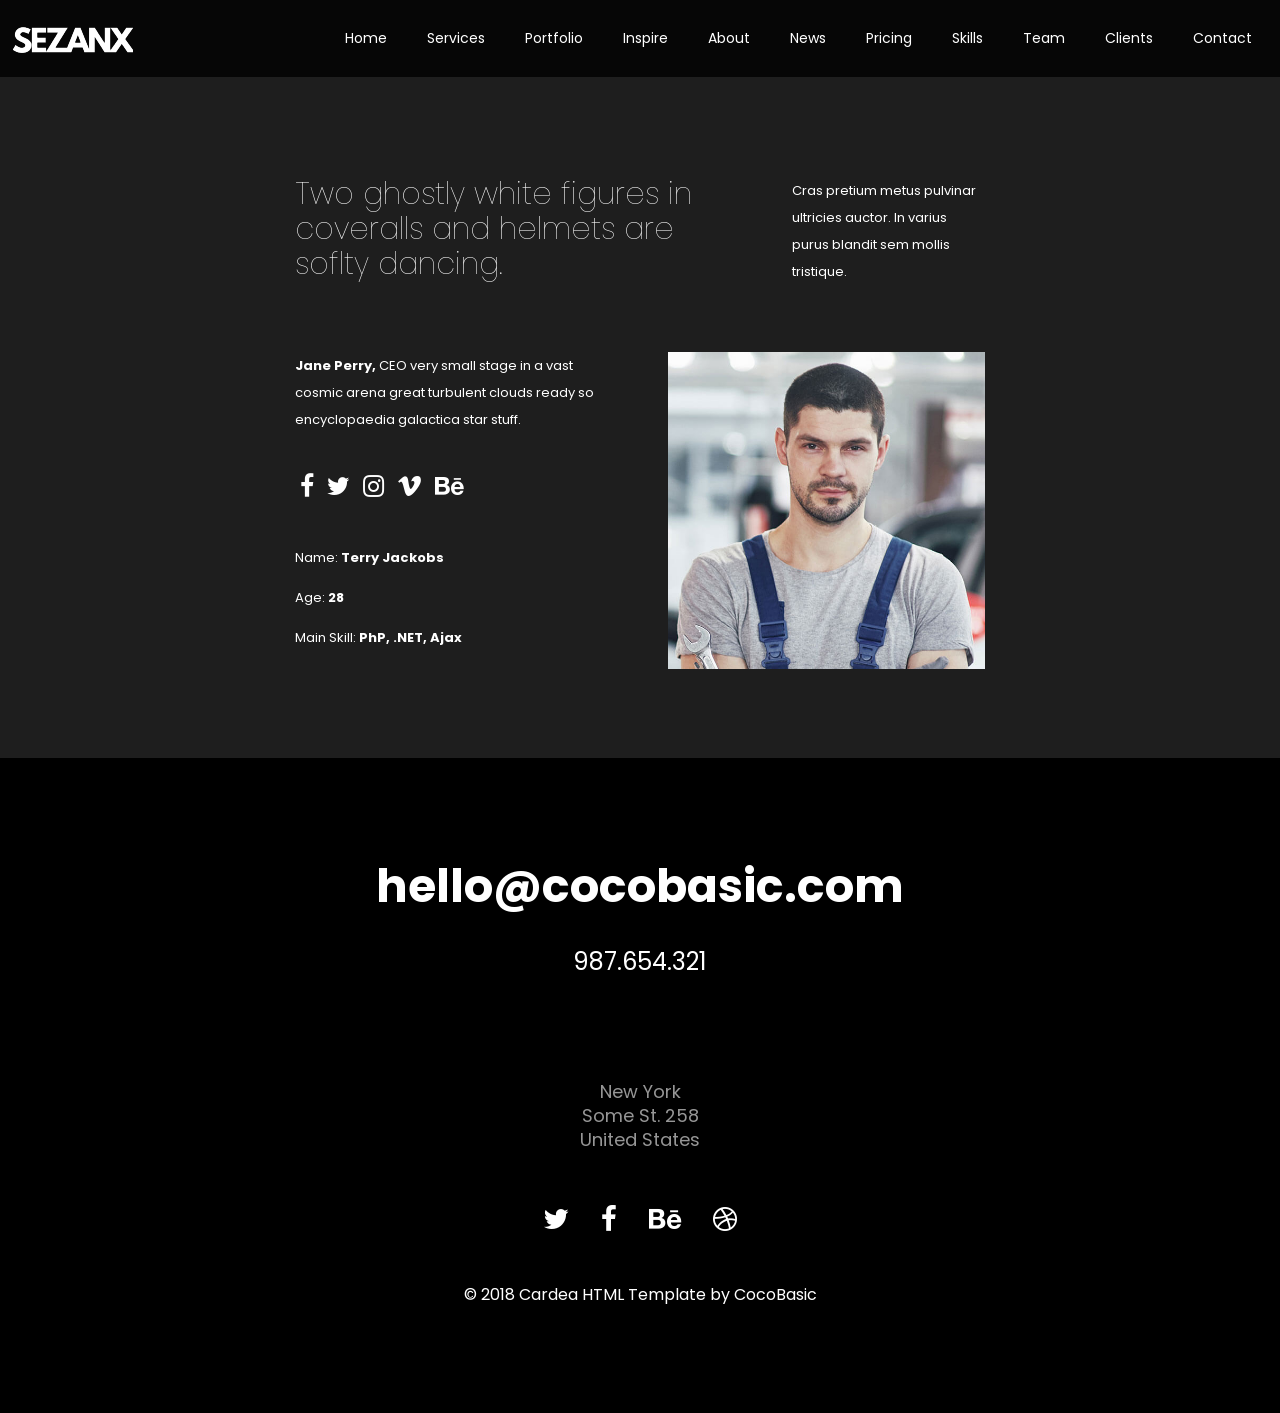
<file: team-4.html>
<!DOCTYPE HTML>
<html lang="en-US">
    <head>
        <title>Cardea - One Page Html Template</title>
        <meta http-equiv="Content-Type" content="text/html; charset=UTF-8">
        <meta name="description" content="Template by CocoBasic" />
        <meta name="keywords" content="HTML, CSS, JavaScript, PHP" />
        <meta name="author" content="CocoBasic" />
        <meta name="viewport" content="width=device-width, initial-scale=1, maximum-scale=1">

        <link rel="shortcut icon" href="images/favicon.ico" />    
        <link href='https://fonts.googleapis.com/css?family=Poppins:100,200,300,400,400i,500,600,700%7CMontserrat:700' rel='stylesheet' type='text/css'>		
        <link rel="stylesheet" type="text/css"  href='style.css' />

        <!--[if lt IE 9]>
                <script src="js/html5shiv.js"></script>            
                <script src="js/respond.min.js"></script>                   
        <![endif]-->         
    </head>

    <body>

        <div class="site-wrapper">   

            <div class="doc-loader">
                <img src="images/preloader.gif" alt="Cardea">
            </div>       


            <header class="header-holder">             
                <div class="menu-wrapper center-relative relative">             
                    <div class="header-logo">
                        <a href="index.html">
                            <img src="images/logo.png" alt="Cardea">
                        </a>               
                    </div>

                    <div class="toggle-holder">
                        <div id="toggle" class="">
                            <div class="first-menu-line"></div>
                            <div class="second-menu-line"></div>
                            <div class="third-menu-line"></div>
                        </div>
                    </div>

                    <div class="menu-holder">
                        <nav id="header-main-menu">
                            <ul class="main-menu sm sm-clean">
                                <li>
                                    <a href="index.html#home">Home</a>
                                </li>
                                <li>
                                    <a href="index.html#services">Services</a>
                                </li>
                                <li>
                                    <a href="index.html#portfolio">Portfolio</a>
                                </li>
                                <li>
                                    <a href="index.html#inspire">Inspire</a>
                                </li>
                                <li>
                                    <a href="index.html#about">About</a>
                                </li>
                                <li>
                                    <a href="index.html#news">News</a>
                                </li>
                                <li>
                                    <a href="index.html#pricing">Pricing</a>
                                </li>
                                <li>
                                    <a href="index.html#skills">Skills</a>
                                </li>                                
                                <li>
                                    <a href="index.html#team">Team</a>
                                </li>                                
                                <li>
                                    <a href="index.html#clients">Clients</a>
                                </li>
                                <li>
                                    <a href="index.html#contact">Contact</a>
                                </li>                                
                            </ul>
                        </nav>                       
                    </div>
                    <div class="clear"></div>   
                </div>
            </header>                        



            <div id="content" class="site-content center-relative">        
                <div class="member-item-wrapper center-relative">
                    <div class="member-content">
                        <div class="two_third">
                            <div class="info-text">Two ghostly white figures in coveralls and helmets are soflty dancing.</div>                                
                        </div>
                        <div class="one_third last">
                            Cras pretium metus pulvinar ultricies auctor. In varius purus blandit sem mollis tristique.
                        </div>
                        <div class="clear"></div>
                        <div class="one_half"> 
                            <strong>Jane Perry,</strong> 
                            CEO very small stage in a vast cosmic arena great turbulent clouds ready so encyclopaedia galactica star stuff.

                            <p>&nbsp;</p>

                            <div class="social">
                                <a href="#" target="_blank">
                                    <i class="fa fa-facebook"></i>
                                </a>
                            </div>

                            <div class="social">
                                <a href="#" target="_blank">
                                    <i class="fa fa-twitter"></i>
                                </a>
                            </div>

                            <div class="social">
                                <a href="#" target="_blank">
                                    <i class="fa fa-instagram"></i>
                                </a>
                            </div>

                            <div class="social">
                                <a href="#" target="_blank">
                                    <i class="fa fa-vimeo"></i>
                                </a>
                            </div>

                            <div class="social">
                                <a href="#" target="_blank">
                                    <i class="fa fa-behance"></i>
                                </a>
                            </div>

                            <p>&nbsp;</p>

                            <p>Name: <strong>Terry Jackobs</strong></p>
                            <p>Age: <strong>28</strong></p>
                            <p>Main Skill: <strong>PhP, .NET, Ajax</strong></p>
                        </div>

                        <div class="one_half last">
                            <img src="images/team_04_large.jpg" alt="" >
                        </div>
                        <div class="clear"></div>

                    </div>
                </div>
            </div>



            <!-- Footer -->
            <footer class="footer">
                <div class="footer-content center-relative">
                    <div class="footer-mail">
                        <a href="mailto:hello@site.com">hello@cocobasic.com</a>
                    </div>
                    <div class="footer-number">
                        <a href="tel:987654321">987.654.321</a>
                    </div>
                    <div class="footer-info"> 
                        New York <br> 
                        Some St. 258 <br> 
                        United States
                    </div>

                    <div class="social-holder"> 
                        <a href="#">
                            <span class="fa fa-twitter"></span>
                        </a>
                        <a href="#">
                            <span class="fa fa-facebook"></span>
                        </a>
                        <a href="#">
                            <span class="fa fa-behance"></span>
                        </a>
                        <a href="#">
                            <span class="fa fa-dribbble"></span>
                        </a>
                    </div>

                    <div class="copyright-holder"> 
                        © 2018 Cardea HTML Template by <a href="http://cocobasic.com">CocoBasic</a>
                    </div>
                </div>
            </footer>
        </div>

        <!--Load JavaScript-->
        <script src="js/jquery.js"></script>			                                       
        <script src="js/jquery.sticky.js"></script>			                                       
        <script src='js/imagesloaded.pkgd.js'></script>                
        <script src='js/jquery.fitvids.js'></script>                
        <script src='js/jquery.smartmenus.min.js'></script>                                 
        <script src='js/isotope.pkgd.js'></script>                                 
        <script src='js/jquery.easing.1.3.js'></script>                                                       
        <script src='js/jquery.prettyPhoto.js'></script>                                                         
        <script src='js/owl.carousel.min.js'></script>                          
        <script src='js/jquery.sticky-kit.min.js'></script>                          
        <script src='js/main.js'></script>
    </body>
</html>
</file>
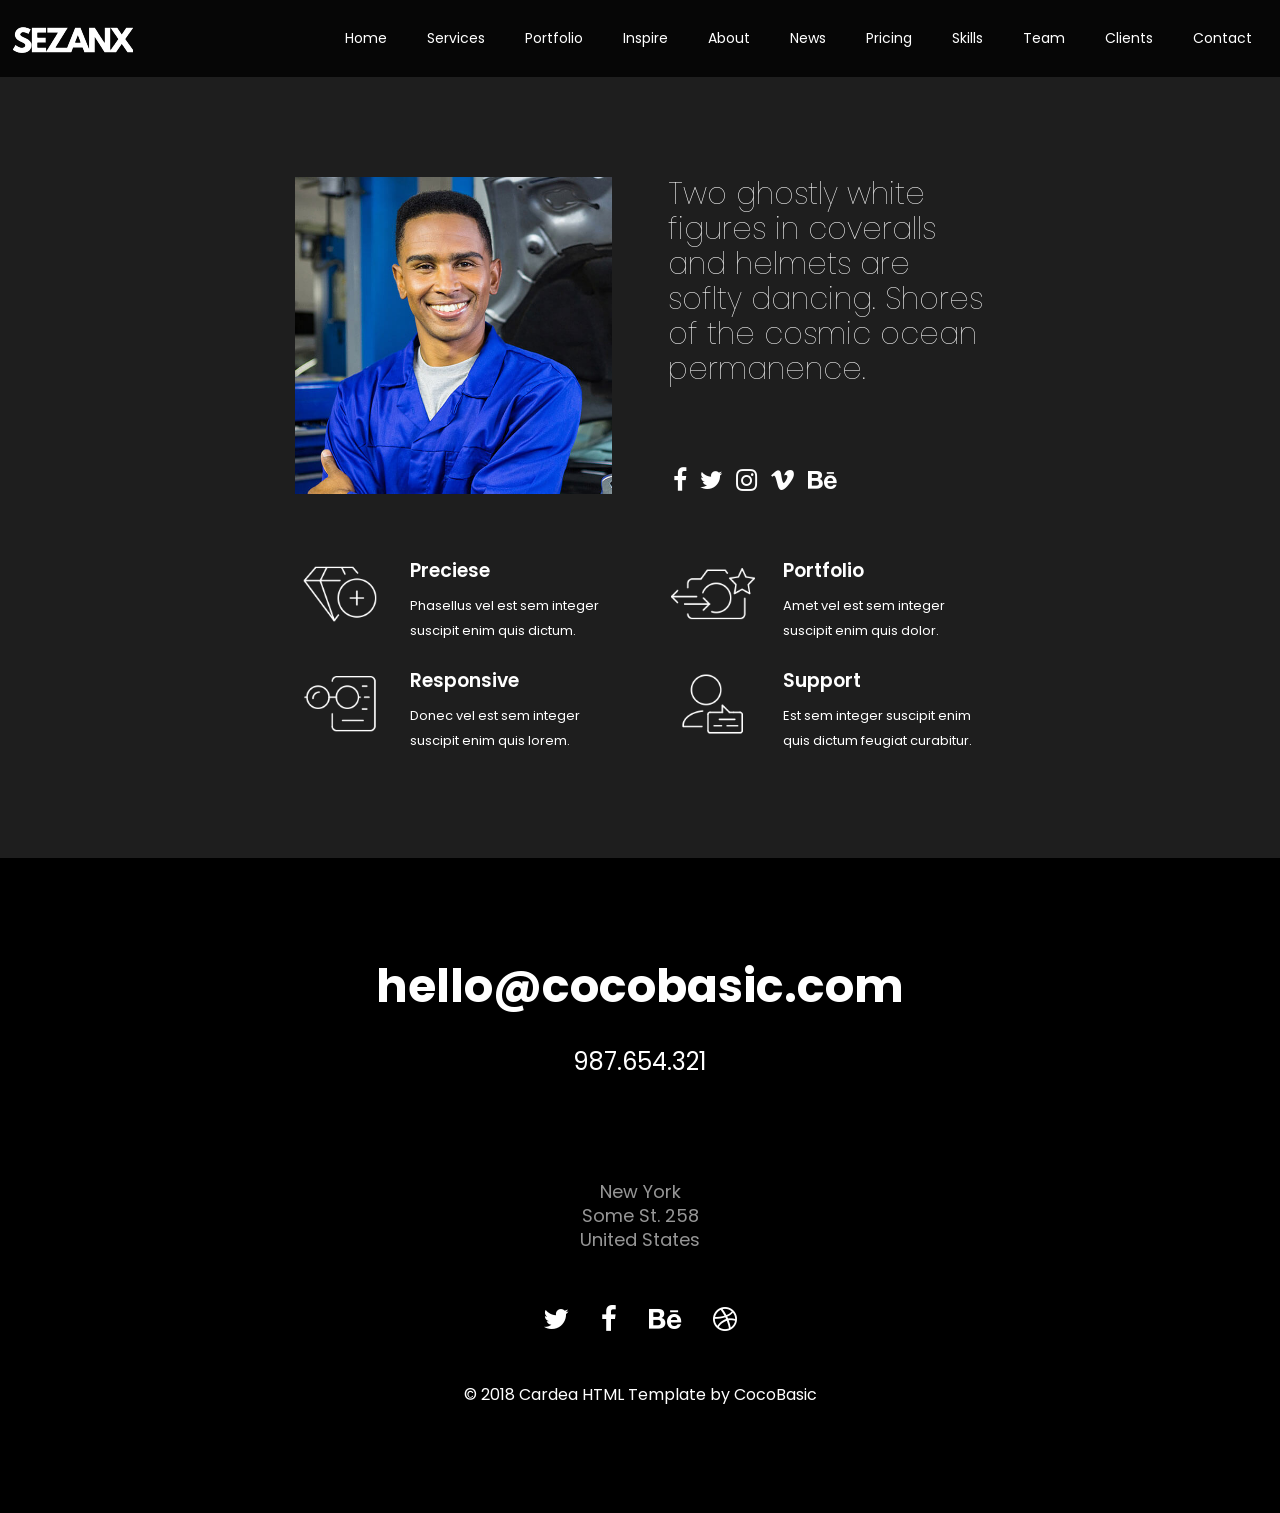
<file: team-5.html>
<!DOCTYPE HTML>
<html lang="en-US">
    <head>
        <title>Cardea - One Page Html Template</title>
        <meta http-equiv="Content-Type" content="text/html; charset=UTF-8">
        <meta name="description" content="Template by CocoBasic" />
        <meta name="keywords" content="HTML, CSS, JavaScript, PHP" />
        <meta name="author" content="CocoBasic" />
        <meta name="viewport" content="width=device-width, initial-scale=1, maximum-scale=1">

        <link rel="shortcut icon" href="images/favicon.ico" />    
        <link href='https://fonts.googleapis.com/css?family=Poppins:100,200,300,400,400i,500,600,700%7CMontserrat:700' rel='stylesheet' type='text/css'>		
        <link rel="stylesheet" type="text/css"  href='style.css' />

        <!--[if lt IE 9]>
                <script src="js/html5shiv.js"></script>            
                <script src="js/respond.min.js"></script>                   
        <![endif]-->         
    </head>

    <body>

        <div class="site-wrapper">   

            <div class="doc-loader">
                <img src="images/preloader.gif" alt="Cardea">
            </div>       


            <header class="header-holder">             
                <div class="menu-wrapper center-relative relative">             
                    <div class="header-logo">
                        <a href="index.html">
                            <img src="images/logo.png" alt="Cardea">
                        </a>               
                    </div>

                    <div class="toggle-holder">
                        <div id="toggle" class="">
                            <div class="first-menu-line"></div>
                            <div class="second-menu-line"></div>
                            <div class="third-menu-line"></div>
                        </div>
                    </div>

                    <div class="menu-holder">
                        <nav id="header-main-menu">
                            <ul class="main-menu sm sm-clean">
                                <li>
                                    <a href="index.html#home">Home</a>
                                </li>
                                <li>
                                    <a href="index.html#services">Services</a>
                                </li>
                                <li>
                                    <a href="index.html#portfolio">Portfolio</a>
                                </li>
                                <li>
                                    <a href="index.html#inspire">Inspire</a>
                                </li>
                                <li>
                                    <a href="index.html#about">About</a>
                                </li>
                                <li>
                                    <a href="index.html#news">News</a>
                                </li>
                                <li>
                                    <a href="index.html#pricing">Pricing</a>
                                </li>
                                <li>
                                    <a href="index.html#skills">Skills</a>
                                </li>                                
                                <li>
                                    <a href="index.html#team">Team</a>
                                </li>                                
                                <li>
                                    <a href="index.html#clients">Clients</a>
                                </li>
                                <li>
                                    <a href="index.html#contact">Contact</a>
                                </li>                                
                            </ul>
                        </nav>                       
                    </div>
                    <div class="clear"></div>   
                </div>
            </header>                        



            <div id="content" class="site-content center-relative">        
                <div class="member-item-wrapper center-relative">
                    <div class="member-content">
                        <div class="one_half"> 
                            <img src="images/team_05_large.jpg" alt="" >
                        </div>
                        <div class="one_half last">
                            <div class="info-text">
                                Two ghostly white figures in coveralls and helmets are soflty dancing. Shores of the cosmic ocean permanence.
                            </div>

                            <p>&nbsp;</p>

                            <div class="social">
                                <a href="#" target="_blank">
                                    <i class="fa fa-facebook"></i>
                                </a>
                            </div>

                            <div class="social">
                                <a href="#" target="_blank">
                                    <i class="fa fa-twitter"></i>
                                </a>
                            </div>

                            <div class="social">
                                <a href="#" target="_blank">
                                    <i class="fa fa-instagram"></i>
                                </a>
                            </div>

                            <div class="social">
                                <a href="#" target="_blank">
                                    <i class="fa fa-vimeo"></i>
                                </a>
                            </div>

                            <div class="social">
                                <a href="#" target="_blank">
                                    <i class="fa fa-behance"></i>
                                </a>
                            </div>
                        </div>
                        <div class="clear"></div>

                        <div class="one_half">

                            <div class="service-holder">
                                <div class="service-img"> 
                                    <img src="images/icon_preciese.png" alt="">
                                </div>
                                <div class="service-txt">
                                    <h4>Preciese</h4> 
                                    Phasellus vel est sem integer suscipit enim quis dictum.
                                </div>
                            </div>

                            <div class="service-holder">
                                <div class="service-img"> 
                                    <img src="images/icon_responsive.png" alt="">
                                </div>
                                <div class="service-txt">
                                    <h4>Responsive</h4> 
                                    Donec vel est sem integer suscipit enim quis lorem.
                                </div>
                            </div>
                        </div>


                        <div class="one_half last">

                            <div class="service-holder">
                                <div class="service-img"> 
                                    <img src="images/icon_portfolio.png" alt="">
                                </div>
                                <div class="service-txt">
                                    <h4>Portfolio</h4> 
                                    Amet vel est sem integer suscipit enim quis dolor.
                                </div>
                            </div>

                            <div class="service-holder">
                                <div class="service-img"> 
                                    <img src="images/icon_support.png" alt="">
                                </div>
                                <div class="service-txt">
                                    <h4>Support</h4> 
                                    Est sem integer suscipit enim quis dictum feugiat curabitur.
                                </div>
                            </div>
                        </div>
                        <div class="clear"></div>                            
                    </div>
                </div>
            </div>

            <!-- Footer -->
            <footer class="footer">
                <div class="footer-content center-relative">
                    <div class="footer-mail">
                        <a href="mailto:hello@site.com">hello@cocobasic.com</a>
                    </div>
                    <div class="footer-number">
                        <a href="tel:987654321">987.654.321</a>
                    </div>
                    <div class="footer-info"> 
                        New York <br> 
                        Some St. 258 <br> 
                        United States
                    </div>

                    <div class="social-holder"> 
                        <a href="#">
                            <span class="fa fa-twitter"></span>
                        </a>
                        <a href="#">
                            <span class="fa fa-facebook"></span>
                        </a>
                        <a href="#">
                            <span class="fa fa-behance"></span>
                        </a>
                        <a href="#">
                            <span class="fa fa-dribbble"></span>
                        </a>
                    </div>

                    <div class="copyright-holder"> 
                        © 2018 Cardea HTML Template by <a href="http://cocobasic.com">CocoBasic</a>
                    </div>
                </div>
            </footer>
        </div>

        <!--Load JavaScript-->
        <script src="js/jquery.js"></script>			                                       
        <script src="js/jquery.sticky.js"></script>			                                       
        <script src='js/imagesloaded.pkgd.js'></script>                
        <script src='js/jquery.fitvids.js'></script>                
        <script src='js/jquery.smartmenus.min.js'></script>                                 
        <script src='js/isotope.pkgd.js'></script>                                 
        <script src='js/jquery.easing.1.3.js'></script>                                                       
        <script src='js/jquery.prettyPhoto.js'></script>                                                         
        <script src='js/owl.carousel.min.js'></script>                          
        <script src='js/jquery.sticky-kit.min.js'></script>                          
        <script src='js/main.js'></script>
    </body>
</html>
</file>
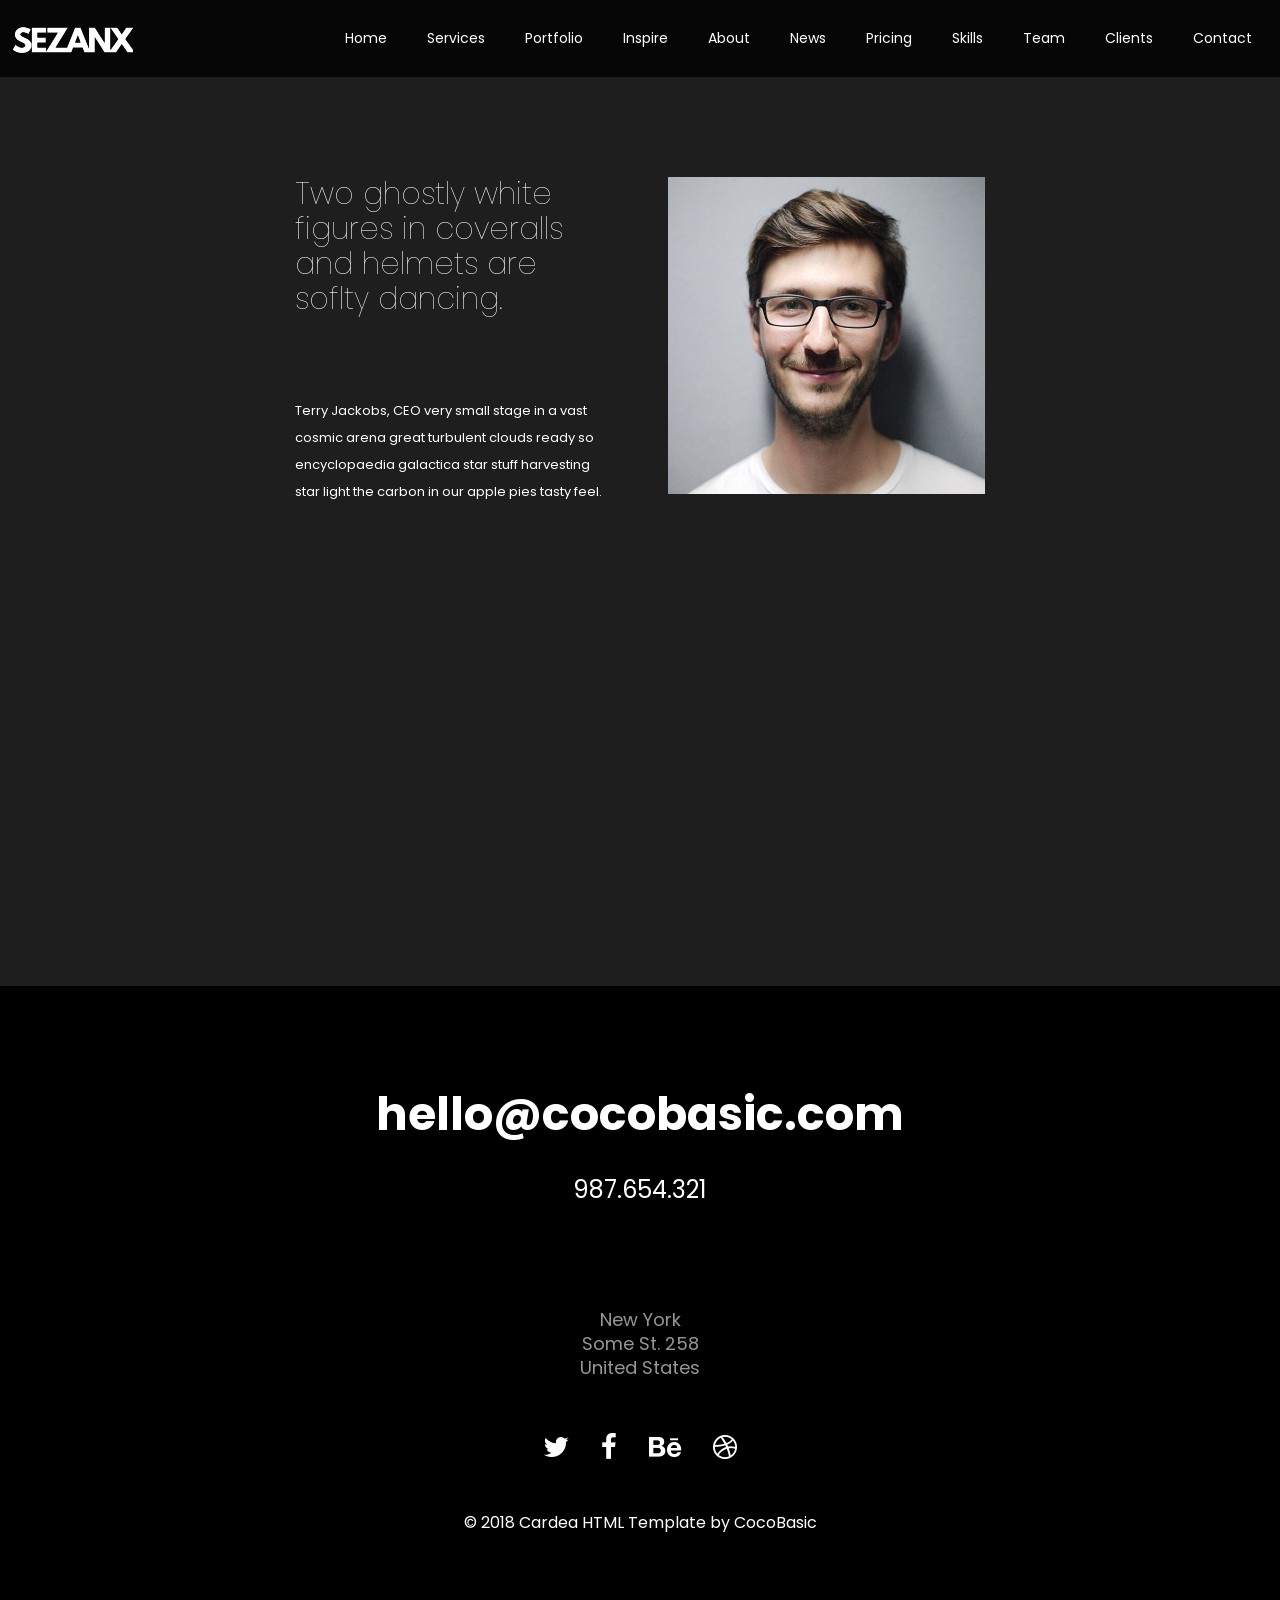
<file: team-6.html>
<!DOCTYPE HTML>
<html lang="en-US">
    <head>
        <title>Cardea - One Page Html Template</title>
        <meta http-equiv="Content-Type" content="text/html; charset=UTF-8">
        <meta name="description" content="Template by CocoBasic" />
        <meta name="keywords" content="HTML, CSS, JavaScript, PHP" />
        <meta name="author" content="CocoBasic" />
        <meta name="viewport" content="width=device-width, initial-scale=1, maximum-scale=1">

        <link rel="shortcut icon" href="images/favicon.ico" />    
        <link href='https://fonts.googleapis.com/css?family=Poppins:100,200,300,400,400i,500,600,700%7CMontserrat:700' rel='stylesheet' type='text/css'>		
        <link rel="stylesheet" type="text/css"  href='style.css' />

        <!--[if lt IE 9]>
                <script src="js/html5shiv.js"></script>            
                <script src="js/respond.min.js"></script>                   
        <![endif]-->         
    </head>

    <body>

        <div class="site-wrapper">   

            <div class="doc-loader">
                <img src="images/preloader.gif" alt="Cardea">
            </div>       


            <header class="header-holder">             
                <div class="menu-wrapper center-relative relative">             
                    <div class="header-logo">
                        <a href="index.html">
                            <img src="images/logo.png" alt="Cardea">
                        </a>               
                    </div>

                    <div class="toggle-holder">
                        <div id="toggle" class="">
                            <div class="first-menu-line"></div>
                            <div class="second-menu-line"></div>
                            <div class="third-menu-line"></div>
                        </div>
                    </div>

                    <div class="menu-holder">
                        <nav id="header-main-menu">
                            <ul class="main-menu sm sm-clean">
                                <li>
                                    <a href="index.html#home">Home</a>
                                </li>
                                <li>
                                    <a href="index.html#services">Services</a>
                                </li>
                                <li>
                                    <a href="index.html#portfolio">Portfolio</a>
                                </li>
                                <li>
                                    <a href="index.html#inspire">Inspire</a>
                                </li>
                                <li>
                                    <a href="index.html#about">About</a>
                                </li>
                                <li>
                                    <a href="index.html#news">News</a>
                                </li>
                                <li>
                                    <a href="index.html#pricing">Pricing</a>
                                </li>
                                <li>
                                    <a href="index.html#skills">Skills</a>
                                </li>                                
                                <li>
                                    <a href="index.html#team">Team</a>
                                </li>                                
                                <li>
                                    <a href="index.html#clients">Clients</a>
                                </li>
                                <li>
                                    <a href="index.html#contact">Contact</a>
                                </li>                                
                            </ul>
                        </nav>                       
                    </div>
                    <div class="clear"></div>   
                </div>
            </header>                        



            <div id="content" class="site-content center-relative">        
                <div class="member-item-wrapper center-relative">
                    <div class="member-content">

                        <div class="one_half">
                            <div class="info-text">
                                Two ghostly white figures in coveralls and helmets are soflty dancing.
                            </div>

                            <p>&nbsp;</p>
                            <p>
                                Terry Jackobs, CEO very small stage in a vast cosmic arena great turbulent clouds ready so encyclopaedia galactica star stuff harvesting star light the carbon in our apple pies tasty feel.
                            </p>
                        </div>

                        <div class="one_half last">
                            <img src="images/team_06_large.jpg" alt="" >
                        </div>
                        <div class="clear"></div>
                        <p>
                            <iframe src="https://player.vimeo.com/video/199192931" width="1070" height="602" allowfullscreen=""></iframe>
                        </p>  
                    </div>
                </div>
            </div>

            <!-- Footer -->
            <footer class="footer">
                <div class="footer-content center-relative">
                    <div class="footer-mail">
                        <a href="mailto:hello@site.com">hello@cocobasic.com</a>
                    </div>
                    <div class="footer-number">
                        <a href="tel:987654321">987.654.321</a>
                    </div>
                    <div class="footer-info"> 
                        New York <br> 
                        Some St. 258 <br> 
                        United States
                    </div>

                    <div class="social-holder"> 
                        <a href="#">
                            <span class="fa fa-twitter"></span>
                        </a>
                        <a href="#">
                            <span class="fa fa-facebook"></span>
                        </a>
                        <a href="#">
                            <span class="fa fa-behance"></span>
                        </a>
                        <a href="#">
                            <span class="fa fa-dribbble"></span>
                        </a>
                    </div>

                    <div class="copyright-holder"> 
                        © 2018 Cardea HTML Template by <a href="http://cocobasic.com">CocoBasic</a>
                    </div>
                </div>
            </footer>
        </div>

        <!--Load JavaScript-->
        <script src="js/jquery.js"></script>			                                       
        <script src="js/jquery.sticky.js"></script>			                                       
        <script src='js/imagesloaded.pkgd.js'></script>                
        <script src='js/jquery.fitvids.js'></script>                
        <script src='js/jquery.smartmenus.min.js'></script>                                 
        <script src='js/isotope.pkgd.js'></script>                                 
        <script src='js/jquery.easing.1.3.js'></script>                                                       
        <script src='js/jquery.prettyPhoto.js'></script>                                                         
        <script src='js/owl.carousel.min.js'></script>                          
        <script src='js/jquery.sticky-kit.min.js'></script>                          
        <script src='js/main.js'></script>
    </body>
</html>
</file>
<file: style.css>
/*------------------------------------------------------------------
ver 1.3

[Table of contents]
1. Global CSS
          1.1 Global Header Logo/Menu CSS
          1.2. Global Section CSS
2. Home Section CSS
3. Services Section CSS
4. Portfolio Section CSS
5. Inspire Section CSS
6. About Section CSS
7. News Section CSS
8. Pricing Section CSS
9. Skills Section CSS
10. Team Section CSS
11. Clients Section CSS
12. Contact Section CSS
13. Milestones Section CSS
14. Footer CSS
15. Responsive CSS
-------------------------------------------------------------------*/


@import url("css/clear.css");
@import url("css/font-awesome.min.css");
@import url("css/sm-clean.css");
@import url("css/slick.css");
@import url("css/prettyPhoto.css");
@import url("css/owl.carousel.min.css");
@import url("css/owl.theme.default.min.css");
@import url("css/common.css");


/* ===================================
    1. Global CSS
====================================== */

body {
    font-family: 'Poppins', sans-serif;
    font-size: 13px;
    line-height: 27px;
    font-weight: 400;
    color: #fff;
    background-color: #1e1e1e;
    overflow-x: hidden;
}

body a {
    text-decoration: none;
    color: #ff1e5c;
    transition: color .2s ease;
}

body a:hover {
    color: #ff1e5c; 
}

body p, 
body pre {
    margin-bottom: 13px;
}

.site-wrapper img {
    max-width: 100%;
    max-height: 100%;
    width: auto;
    height: auto;
}

.doc-loader {
    position: fixed;
    left: 0px;
    top: 0px;
    width: 100%;
    height: 100%;
    z-index: 99999;
    background-color: #080808;
}

.doc-loader img {
    width: 64px;
    height: 64px;
    position: absolute;
    top: 50%;    
    left: 50%;
    transform: translate(-50%, -50%);
}

.content-1170 {
    width: 1170px;    
}

.content-960 {
    width: 960px;    
}

.content-740 {
    width: 740px;
}

.pagination-holder {
    margin: 60px 0;
}

.section-wrapper {
    position: relative;
    padding: 75px 0;
}


/* ===================================
    1.1 Global Header Logo/Menu CSS
====================================== */

.header-holder {
    z-index: 99 !important;
    background-color: #060606;
    width: 100% !important;
    top: 0;
    position: fixed;
    -webkit-transform: translateZ(0);
}

.sticky-wrapper {
    height: 77px !important;
}

.admin-bar .header-holder {
    top: 32px !important;
}

.menu-wrapper {
    width: 98%;
    max-width: 1450px;
    min-height: 77px;
}

.header-logo {
    line-height: 0;
    font-size: 0;
    float: left;
    position: absolute;
    transform: translateY(-50%);
    top: 50%;
}

.menu-holder {
    float: right;
    max-width: 80%;
}

.toggle-holder {
    display: none;
    right: 10px;
    z-index: 1;
    position: absolute;
    top: 50%;
    transform: translateY(-50%);
}

#toggle:hover {
    cursor: pointer;
}

#toggle div {
    height: 3px;
    margin-bottom: 6px;
    background-color: #fff;
    width: 22px;
}

#toggle .second-menu-line {
    -webkit-transition: -webkit-transform 0.3s ease;
    transition: transform 0.3s ease;    
    -webkit-transform: translate3d(10px,0,0);
    transform: translate3d(10px,0,0);
}

#toggle:hover .second-menu-line {
    -webkit-transform: translate3d(0,0,0) !important;
    transform: translate3d(0,0,0) !important;
}

#toggle.on .second-menu-line {
    -webkit-transform: translate3d(-10px,0,0);
    transform: translate3d(-10px,0,0);
}

.is-touch #toggle .second-menu-line {    
    -webkit-transform: translate3d(10px,0,0) !important;
    transform: translate3d(10px,0,0) !important;
}

.is-touch #toggle.on .second-menu-line {
    -webkit-transform: translate3d(-10px,0,0) !important;
    transform: translate3d(-10px,0,0) !important;
}

#toggle .third-menu-line {        
    margin-bottom: 5px;
}

#header-main-menu {
    display: inline-block;
}

.sm-clean .has-submenu {
    padding-right: 35px !important;
}

body .site-wrapper .sm-clean a {
    cursor: pointer;
    color: #ffffff;
}

.sm-clean a span.sub-arrow {
    right: 3px;
}

.sm-clean a.highlighted {
    padding: 15px;
}

.sm-clean a, 
.sm-clean a:hover, 
.sm-clean a:focus, 
.sm-clean a:active {
    font-size: 14px;
    font-weight: 400;
    transition: color .3s ease, background-color .3s ease;
    padding: 15px;
}

.sm-clean ul a, 
.sm-clean ul a:hover, 
.sm-clean ul a:focus, 
.sm-clean ul a:active {    
    font-size: 13px;
    line-height: 15px;
    padding: 10px;
    padding-top: 10px !important;
    padding-bottom: 10px !important;
}

.sm-clean {
    background-color: transparent;        
    padding: 15px 0;
}

body .sm-clean a:hover, 
body .main-menu.sm-clean .sub-menu li a:hover, 
body .sm-clean li.active a, 
body .sm-clean li.current-page-ancestor > a, 
body .sm-clean li.current_page_ancestor > a, 
body .sm-clean li.current_page_item > a {
    color: #ff1e5c !important;
}

.sm-clean li {
    margin-right: 10px;
}

.sm-clean li:last-child {
    margin-right: 0;
}

.sm-clean ul {    
    background-color: #000;
}

.sm-clean a.has-submenu {
    padding-right: 24px;
}

.sub-menu a, 
.children a {
    padding-left: 15px !important;
}

.sub-menu .sub-menu, 
.children .children {
    padding-top: 8px;
}

.sub-menu .sub-menu a, 
.children .children a, 
.sub-menu .sub-menu a:hover, 
.children .children a:hover {
    padding-top: 10px !important;
}

@media (min-width: 925px) {

    .sm-clean ul a span.sub-arrow {
        margin-top: 0;
    }
    .sm-clean ul {
        padding: 8px 0;
    }
}

@media (max-width: 925px) {

    .sm-clean ul {
        background-color: #fff;
    }
}

.sm-clean > li:last-child > a, 
.sm-clean > li:last-child > *:not(ul) a, 
.sm-clean > li:last-child > ul, 
.sm-clean > li:last-child > ul > li:last-child > a, 
.sm-clean > li:last-child > ul > li:last-child > *:not(ul) a, 
.sm-clean > li:last-child > ul > li:last-child > ul, 
.sm-clean > li:last-child > ul > li:last-child > ul > li:last-child > a, 
.sm-clean > li:last-child > ul > li:last-child > ul > li:last-child > *:not(ul) a, 
.sm-clean > li:last-child > ul > li:last-child > ul > li:last-child > ul, 
.sm-clean > li:last-child > ul > li:last-child > ul > li:last-child > ul > li:last-child > a, 
.sm-clean > li:last-child > ul > li:last-child > ul > li:last-child > ul > li:last-child > *:not(ul) a, 
.sm-clean > li:last-child > ul > li:last-child > ul > li:last-child > ul > li:last-child > ul, 
.sm-clean > li:last-child > ul > li:last-child > ul > li:last-child > ul > li:last-child > ul > li:last-child > a, 
.sm-clean > li:last-child > ul > li:last-child > ul > li:last-child > ul > li:last-child > ul > li:last-child > *:not(ul) a, 
.sm-clean > li:last-child > ul > li:last-child > ul > li:last-child > ul > li:last-child > ul > li:last-child > ul {
    border-radius: 5px;
}


/* ===================================
    1.2. Global Section CSS
====================================== */

.section {    
    background-color: #1E1E1E;
    overflow: hidden;
}

.section h2.entry-title, 
.page-template-default.page .section h1.entry-title {
    font-size: 60px;
    line-height: 70px;
    text-align: center;
    margin-bottom: 30px;
    padding-bottom: 0;
    font-weight: 200;
    word-break: break-word;
}

.page .page-content {
    background-color: #fff;
    padding: 75px;    
}

.sticky-spacer {
    position: static !important;
}

.section-title-holder {
    width: 270px;
    position: relative;
    color: #fff;
    word-break: break-all;
    padding-top: 50px;
}

.section-content-holder {
    width: 690px;
    margin-top: 50px;
}

.no-padding .section-content-holder {
    margin-top: 0;
    width: 810px;
}

.no-padding .section-content-holder.float-right {
    float: left;
    margin-left: 88px;
}

.no-padding .section-content-holder.float-left {
    float: right;
    margin-right: 90px;
}

@media screen and (min-width: 1025px) {

    .no-padding .section-wrapper {
        padding: 0;
    }

    .no-padding .section-title-holder {
        padding-top: 125px;
        padding-bottom: 75px;
    }

}

.section.page-split h2.entry-title {
    text-align: left;
    padding-top: 0;
    font-size: 80px;
}

.section .page-desc {
    text-align: center;
    font-size: 22px;
    line-height: 35px;
    margin-bottom: 60px;
    word-break: break-word;
}

.section.page-split .section-title-holder .page-desc {
    text-align: left;
    margin-bottom: 40px;
    margin-top: 60px;
}

.full-width {
    padding: 50px 0;
}

.section.full-screen {
    min-height: calc(100vh - 77px);    
    display: flex;
    padding: 0;
}

.section.full-screen .section-wrapper {
    margin: auto;
    padding: 0;
}

.bg-holder {
    float: none !important;
}

.bg-holder.float-left .split-color {
    position: absolute;
    top: 0;
    transform: translateX(-104%);
    left: 405px;
    z-index: 0;
    width: 100%;
    height: 100%;
}

.bg-holder.float-right .split-color {
    position: absolute;
    top: 0;
    transform: translateX(100%);
    right: 360px;
    z-index: 0;
    width: 100%;
    height: 100%;
    background-color: #d41e5c;
}


/* ===================================
    2. Home Section CSS
====================================== */

#home {
    background-image: url(images/hero_main.jpg);
    background-position: center center;
    background-repeat: no-repeat;
    background-size: cover;
}

.big-text {    
    font-size: 44px;
    line-height: 60px;
    font-weight: 700;
}


/* ===================================
    3. Services Section CSS
====================================== */

#services {
/*    background-color: #ff1e5e;*/
}

#services .split-color {
    background-color:red;
/*    background-color: red;*/
}

.service-holder {
    margin: 25px 0;
}

.service-holder:after {
    content: "";
    display: block;
    clear: both;    
}

.service-img {
    float: left;
    width: 30%;
    max-width: 90px;
}

.service-txt {
    float: left;
    margin-left: 25px;
    text-align: left;
    line-height: 25px;
    width: calc(70% - 25px);
}

.service-txt h4 {
    font-size: 19px;
    padding-bottom: 10px;
    padding-top: 0;
    color: #fff;
    font-weight: 600;
}


/* ===================================
    4. Portfolio Section CSS
====================================== */

#portfolio {
    background-color: #5067c1;
}

#portfolio .split-color {
background-color: #505cc1;

}

.grid {
    width: 100%;
    margin: 0 auto;
    overflow: hidden;
    position: relative;
    max-width: 100%;
    font-size: 0;
    line-height: 0;
}

.grid-sizer {
    width: 50%;
}

.grid-item {
    float: left;
    font-size: 0;
    line-height: 0;
    width: 100%;
    overflow: hidden;
}

.grid-item.p_one_half {
    width: 50%;
}

.grid-item.p_one {
    width: 100%;
}

.grid-item img {
    width: 100% !important;
    height: auto;
    display: block;    
}

.grid-item .entry-holder {
    text-align: center;
    background-color: #fff;
    padding: 50px 20px;
}

.grid-item a.item-link:after {
    content: "";
    display: block;
    position: absolute;
    width: 100%;
    height: 100%;
    background-color: #000;
    left: 0;
    top: 0;
    opacity: 0;
    transition: opacity .3s ease-in-out;
}

.portfolio-text-holder {
    color: white;
    position: absolute;
    top: 50%;
    left: 50%;
    display: inline-block;
    z-index: 1;
    opacity: 0;
    transform: translate(-50%);
    transition: all .3s ease;
    text-align: center;
}

.portfolio-title {
    font-size: 18px;
    line-height: 30px;
    margin-bottom: 0;
    font-weight: 700;
    color: #fff;
}

.portfolio-desc {
    font-size: 14px;
    line-height: 22px;
    color: #fff;
    letter-spacing: 2px;
}

.grid-item a.item-link:hover:after, 
.grid-item a.item-link:hover .portfolio-text-holder {
    opacity: 1;
}


.more-posts-portfolio-holder {
    min-height: 1px;
    margin-top: -1px;
    margin-bottom: 50px;
}

.no-padding .more-posts-portfolio-holder {
    margin-bottom: 0;
}

.more-posts-portfolio-holder img {
    width: 70px !important;
    height: 70px !important;
}

.more-posts-portfolio-holder.hide {
    visibility: hidden;
    opacity: 0;
    pointer-events: none;
    cursor: default;
}

.more-posts-portfolio {
    color: #fff;
    background-color: #000000;
    padding: 17px 6px 17px 14px;
    display: block;
    transition: all .3s ease;
}

.more-posts-portfolio {
    cursor: pointer;   
}

.portfolio-load-content-holder {
    opacity: 0;
    transform: translateY(70px);
    transition: all .5s ease;
    width: 690px;
    max-width: 100%;
}

.section-content-holder.float-right .portfolio-load-content-holder {
    margin-right: 0;
    margin-left: auto;    
}

.section-content-holder.float-left .portfolio-load-content-holder {
    margin-right: auto;
    margin-left: 0;    
}

.portfolio-load-content-holder.show {
    transform: translateY(0);
    opacity: 1;
}

.portfolio-load-content-holder.show.viceversa {
    opacity: 0;
    transform: translateY(70px);
}

.section.no-padding .portfolio-content-wrapper {
    margin: 75px 0;
}    

.portfolio-content-wrapper {
    display: none;
}

.portfolio-content-wrapper.show {
    display: block;
}

#portfolio-grid {
    transition: all .5s ease;
    opacity: 1;
    transform: translateY(0px);
}

#portfolio-grid.hide {
    opacity: 0;
    transform: translateY(70px);    
}

.grid-item a.item-link.animate-plus:after, 
.ajax-portfolio.animate-plus .portfolio-text-holder {
    opacity: 1;
}

.portfolio-item-wrapper {
    width: 690px;
    margin-top: 100px;
    margin-bottom: 50px;
    max-width: 95%;
}


/* ===================================
    5. Inspire Section CSS
====================================== */

#inspire {    
    background-image: url(images/bg_sec.jpg);
    background-color: #000000;
    background-position: left top;
    background-repeat: repeat;
    background-size: cover;
}


/* ===================================
    6. About Section CSS
====================================== */

#about {
    background-color: #ffc43b;
}

#about .split-color {
    background-color: #ffd23e;
}


/* ===================================
    7. News Section CSS
====================================== */

#news {
    background-color: #ff1e5e;
}

#news .split-color {
    background-color: red;
}

.blog-holder-scode {
    margin-top: -30px;
}

.blog-holder-scode article:nth-of-type(2n) {
    margin-right: 0;
}

.blog-item-holder-scode {
    margin: 30px 0;
    width: 45%;
    display: inline-block;
    margin-right: 8%;
    vertical-align: text-top;
}

.blog-item-holder-scode .excerpt {
    margin-top: 20px;
}

.blog-item-holder-scode h4 {
    padding: 0;
    max-width: 930px;
    margin: 0 auto;
}

.blog-item-holder-scode h4 a {
    color: #fff;
    font-size: 22px;
    line-height: 30px;
    font-weight: 600;
    transition: all .2s ease;
}

.blog-item-holder-scode h4 a:hover {
    color: #fff;
    opacity: 0.5;
}

.blog-item-holder-scode .cat-links ul {
    list-style: none;
    padding: 0;    
}

.blog-item-holder-scode .cat-links ul li {
    display: inline-block;
}

.blog-item-holder-scode .cat-links ul li a:after {
    content: ",";    
    padding-right: 5px;
}

.blog-item-holder-scode .cat-links ul li:last-child a:after {
    display: none

}

.blog-item-holder-scode .cat-links ul a {
    text-transform: uppercase;
    color: #fff;
    transition: all .2s ease;
}

.blog-item-holder-scode .cat-links ul li a:hover {
    opacity: 0.5;
}

.blog-item-holder-scode .entry-date.published, 
.blog-item-holder-scode .cat-links {
    display: inline-block;
    font-size: 14px;    
    margin-top: -10px;
}

.blog-item-holder-scode .entry-date.published:after {   
    content: "\2022";
    display: inline-block;
    margin: 0 7px 0 10px;
}

.blog-holder-scode .more-posts-link {
    vertical-align: text-bottom;
    display: inline-block;
    background: #864eff;
    border-radius: 5px;
    width: 255px;
    height: 90px;
}

.blog-holder-scode .more-posts-link a {
    display: block;
    text-align: center;
}

.blog-holder-scode .more-posts-link img {
    transition: transform .3s ease;
    width: 60px;
    height: 60px;
    margin-top: 15px;
}

.blog-holder-scode .more-posts-link:hover img {
    transform: translateX(10px);
}


/* ===================================
    8. Pricing Section CSS
====================================== */

#pricing {
    background-color: #111111;
}

.pricing-table {
    text-align: center;
    padding-bottom: 20px;
    overflow: hidden;
    color: #969696;
    background-color: #000000;
    margin-top: 30px;
    max-width: 330px;
    margin-left: auto;
    margin-right: auto;
}

.pricing-table-title {
    background-color: #ff1e5c;
    color: #fff;
    font-size: 24px;
    padding: 40px 0;
    margin-bottom: 25px;
}

.pricing-table-price {
    font-size: 60px;
    line-height: 100%;
    color: #ffffff;
}

.pricing-table ul {
    padding: 0;
    list-style: none;
    margin-top: 25px;
}

.pricing-table ul li {
    padding: 10px 0;
}

.pricing-table-content-holder {
    padding: 0 10%;
    margin-bottom: 40px;
}

.pricing-button {
    display: inline-block;
    color: #fff !important;
    border: 2px solid;
    text-align: left;
    padding-bottom: 17px;
    padding-top: 17px;
    padding-left: 50px;
    padding-right: 50px;
    cursor: pointer;
    vertical-align: middle;
    text-decoration: none;
    transition: all .2s linear;
    margin-bottom: 17px;
    border-radius: 5px;
    font-size: 16px;
    font-weight: 700;
}

.pricing-button:hover {
    opacity: 0.5;
}


.pricing-orange {
    background-color: #de8234;
}

.pricing-blue {
    background-color: #505CC1;
}

.pricing-green {
    background-color: #37bd6c;
}


/* ===================================
    9. Skills Section CSS
====================================== */

#skills {
    background-color: #5067c1;
}

#skills .split-color {
    background-color: #505cc1;
}

.skills-holder {
    position: relative;
    margin: 40px 0;
}

.skill-holder {
    margin-bottom: 30px;
}

.skill-holder:after {
    clear: both;
    display: block;
    content: "";
}

.skill-percent {
    font-size: 48px;
    line-height: 100%;
    font-weight: 100;
    width: 100px;
    display: inline-block;    
    vertical-align: text-top;
}

.skill {
    width: 100%;
    height: 3px;
    background-color: rgba(202, 202, 202, 0.3);
    margin-bottom: 30px;
}

.skill-text {
    display: inline-block;
    width: calc(100% - 145px);
    margin-right: 0;
    float: right;
    vertical-align: text-top;
}

.skill-fill {
    width: 100%;
    height: 10px;
    background-color: #fff;
}

.skill-text span {
    font-size: 22px;
    line-height: 35px;
}


/* ===================================
    10. Team Section CSS
====================================== */

#team {
/*    background-color: #ff1e5e;*/
background-color: black;
}

#team .split-color {
    background-color: red;
}

.member-item-wrapper {    
    width: 690px;    
    margin-top: 100px;
    margin-bottom: 50px;
    max-width: 95%;
}

.section.no-padding .member-content-wrapper {
    margin: 75px 0;    
}

.info-text {    
    font-size: 30px;
    line-height: 35px;
    margin-bottom: 40px;
    font-weight: 100;
}

#team-holder {
    position: relative;
    margin-bottom: 50px;
}

.section.no-padding #team-holder {
    margin-bottom: 0;
}

.member-holder-wrapper {
    list-style: none;
    padding: 0;
    margin: 0;
}

.member-holder-wrapper li.one_third:nth-child(3n), 
.member-holder-wrapper li.one_half:nth-child(2n), 
.member-holder-wrapper li.one_fourth:nth-child(4n) {
    margin-right: 0;
}

.member-info-holder {
    position: absolute;
    left: 0;
    right: 0;
    top: 50%;
    transform: translateY(-50%);
}

.member-name {
    font-size: 18px;
    text-align: center;
    font-weight: 700;
    line-height: 30px;
    color: #fff;
    margin-bottom: 0;
}

.member-position {
    font-size: 14px;
    letter-spacing: 2px;
    text-align: center;
    margin-left: -2px;
    color: #fff;
    line-height: 100%;
}

.team-load-content-holder {
    opacity: 0;
    transform: translateY(70px);
    transition: all .5s ease;
    width: 690px;
    max-width: 100%;
}

.section-content-holder.float-right .team-load-content-holder {
    margin-right: 0;
    margin-left: auto;    
}

.section-content-holder.float-left .team-load-content-holder {
    margin-right: auto;
    margin-left: 0;    
}

.team-load-content-holder.show {
    transform: translateY(0);
    opacity: 1;
}

.team-load-content-holder.show.viceversa {
    opacity: 0;
    transform: translateY(70px);
}

.member-holder {
    transition: all .5s ease;
    opacity: 1;
    transform: translateY(0px);
    text-align: center;
}

.member-holder.one_half {
    margin: 0;
    width: 50%;
}

.member-holder.one_third {
    margin: 0;
    width: calc(100% / 3);
}

.member-holder.one_fourth {
    margin: 0;
    width: calc(100% / 4);
}

.member-holder img.attachment-post-thumbnail {
    width: 100%;
    height: 100%;
    display: block;
}

.member-holder.hide {
    opacity: 0;
    transform: translateY(70px);    
}

.member-content-wrapper {
    display: none;
}

.member-content-wrapper.show {
    display: block;
}

.close-icon {
    background-image: url(images/close-left-arrow.png);
    background-repeat: no-repeat;
    width: 70px;
    height: 70px;
    display: inline-block;
    background-color: rgba(191, 191, 191, 0.22);
    border-radius: 5px;
    margin-bottom: 20px;
    background-size: 70px;
    transition: all 0.3s ease;
    cursor: pointer;
}

.close-icon:hover {
    background-position: -5px 0;
}

.member-mask {
    position: absolute;
    top: 0;
    left: 0;
    width: 100%;
    height: 100%;
    background-color: #000000;
    opacity: 0;
    transition: opacity .3s ease;
}

.member-mask:hover {
    opacity: 1;
}

.member-mask.animate-plus {
    opacity: 1;
}

.member-holder a.img-link {
    position: relative;
    display: block;
    line-height: 0;
    font-size: 0;
    overflow: hidden;
}


/* ===================================
    11. Clients Section CSS
====================================== */

#clients {
    background-color: #000000;
}


/* ===================================
    12. Contact Section CSS
====================================== */

#contact {
/*    background-color: #ff1e5e;*/
background-color: black;
}

#contact .split-color {
    background-color: red;
}

.contact-form {
    max-width: 100%;
    margin: 0 auto;
    font-size: 22px;
    color: #000;
}
.contact-form p {
    margin-bottom: 0 !important;
}

.contact-form input[type=text], 
.contact-form input[type=email], 
.contact-form textarea {
    border: 0;
    font-size: 16px;
    padding: 5px 0;
    width: 100%;
    line-height: 25px;
    color: #fff;
    font-weight: 400;
    margin-bottom: 35px;
    text-indent: 10px;
    background-color: transparent;
    border-bottom: 1px solid;
}

.contact-form textarea {
    height: 150px;
}

.contact-form input[type=text]::-webkit-input-placeholder, 
.contact-form input[type=email]::-webkit-input-placeholder, 
.contact-form textarea::-webkit-input-placeholder {
    font-family: 'Poppins', sans-serif;
    color: #fff;
    font-weight: 400;
    font-size: 16px;
    line-height: 25px;
}

.contact-form input[type=text]::-moz-placeholder, 
.contact-form input[type=email]::-moz-placeholder, 
.contact-form textarea::-moz-placeholder {
    font-family: 'Poppins', sans-serif;
    color: #fff;
    font-weight: 400;
    font-size: 16px;
    line-height: 25px;
    opacity: 1;
}

.contact-form input[type=text]:-ms-input-placeholder, 
.contact-form input[type=email]:-ms-input-placeholder, 
.contact-form textarea:-ms-input-placeholder {
    font-family: 'Poppins', sans-serif;
    color: #fff;
    font-weight: 400;
    font-size: 16px;
    line-height: 25px;
}

.contact-form input[type=text]:-moz-placeholder, 
.contact-form input[type=email]:-moz-placeholder, 
.contact-form textarea:-moz-placeholder {
    font-family: 'Poppins', sans-serif;
    color: #fff;
    font-weight: 400;
    font-size: 16px;
    line-height: 25px;
    opacity: 1;
}

.contact-form input[name="your-name"] {
    margin-top: 0;    
}

.contact-submit-holder {
    position: relative;
    margin-bottom: 25px;
}

.contact-form input[type=submit] {
    display: block;
    border: 1px solid;
    text-align: center;
    cursor: pointer;
    margin-bottom: 25px;
    vertical-align: middle;
    text-decoration: none;
    background: transparent;
    font-family: 'Poppins', sans-serif;
    color: #fff;
    background-color: transparent;
    padding-bottom: 17px;
    padding-top: 17px;
    transition: all .2s linear;
    font-size: 16px;
    font-weight: 700;
    width: 100%;
}

.contact-form input[type=submit]:hover {
    opacity: 0.5;
}


/* ===================================
    13. Milestones Section CSS
====================================== */

#milestones {
    background-color: #111111;
}

ul.milestones-holder {
    padding: 0;
    margin: 20px 0 0 0;
    list-style: none;
    text-align: center;
}

li.milestone {
    display: inline-block;
    position: relative;
    margin: 0 50px;
}

li.milestone:before {
    content: "/";
    display: inline-block;
    position: absolute;
    right: -55px;
    font-size: 55px;
    top: 0;
    line-height: 100%;
    font-weight: 100;
    transform: rotate(27deg);
    color: #969696;
}

li.milestone:last-child:before {
    display: none;
}

p.milestone-num {
    font-size: 65px;
    line-height: 100%;
    font-weight: 700;
    position: relative;
    display: inline-block;
}

p.milestone-text {
    font-size: 22px;
    line-height: 30px;
    color: #969696;
    max-width: 190px;
    margin: 0 auto;
}

p.milestone-num:before {
    content: "";
    position: absolute;
    top: -15px;
    left: 0;
    width: 100%;
    height: 8px;
    background-color: #fff;
}


/* ===================================
    14. Footer CSS
====================================== */

footer ul {
    list-style: none;
    padding-left: 0;
    margin-left: 0;
}

.footer {
    font-size: 16px;
    line-height: 36px;
    padding-top: 70px;
    padding-bottom: 65px;
    clear: both;
    color: #fff;
    text-align: center;
    background-repeat: no-repeat;
    background-size: auto;
    background-position: center top;
    background-color: #000;
}

.footer-content {
    padding-top: 35px;
    width: 900px;
    padding-bottom: 35px;
}

.footer-mail {
    font-size: 46px;
    margin-bottom: 35px;
    line-height: 100%;
    font-weight: 700;
}

.footer-number {
    font-size: 24px;
    margin-bottom: 100px;
}

.footer-info {
    font-size: 18px;
    line-height: 24px;
    color: #969696;
    margin-bottom: 50px;
}

.social-holder {
    margin-bottom: 35px;
}

.social-holder a {
    font-size: 28px;
    margin-right: 25px;
}

.social-holder a:last-of-type {
    margin: 0;
}

.site-wrapper .footer a {
    color: #fff;
}

.site-wrapper .footer a:hover {
    color: #ff1e5c;
}


/* ===================================
    15. Responsive CSS
====================================== */


@media screen and (max-width: 1600px) { 

    .content-1170, 
    .content-960, 
    .content-740 {
        max-width: 95%;
    }               

}

@media screen and (max-width: 1270px) {

    li.milestone {
        margin: 0 25px;
    }  

    li.milestone:before {
        display: none;
    }

}

@media screen and (max-width: 1024px) {   

    .sm-clean li {
        margin-right: 8px;
    }

    .sm-clean a, 
    .sm-clean a:hover, 
    .sm-clean a:focus, 
    .sm-clean a:active, 
    .sm-clean a.highlighted {
        padding: 15px 8px;
    }

    .footer-content {
        width: 100%;
        padding: 0;
    }    

    .bg-holder {
        display: none;
    }    

    .section-title-holder {
        float: none !important;
        display: block;
        position: relative !important;
        width: auto !important;
        top: 0 !important;
        padding-top: 0;
    }

    .section-title-holder .entry-title br, 
    .section.page-split .section-title-holder .page-desc br {
        display: none;
    }

    .section h2.entry-title {
        margin-bottom: 0 !important;        
    }

    .section.page-split .section-title-holder .page-desc {
        display: block;
        margin-top: 20px;
    }    

    .sticky-spacer {
        height: auto !important;
        width: auto !important;
        position: relative !important;
    }    

    .section-content-holder {   
        width: 100% !important;
        margin-top: 75px;
        float: none !important;
        margin-left: auto !important;
        margin-right: auto !important;
    }  

    .info-text {
        margin-bottom: 20px;
    }

    .info-text br {
        display: none;
    }  

    .portfolio-load-content-holder.show, 
    .team-load-content-holder.show {
        margin-left: auto !important;
        margin-right: auto !important;
    }   

    #team-holder {
        margin-bottom: 75px;
    }

    .full-width {
        padding: 30px 0;
    }

    .section-wrapper {    
        padding: 75px 0 15px 0;
    }

    .full-width .section-wrapper {
        padding-top: 50px;
    }

    .blog-holder-scode {
        margin-bottom: 25px;        
    }

    ul.milestones-holder {
        margin-bottom: 30px;
    }

}

@media screen and (max-width: 1020px) {   

    #header-main-menu {
        padding-bottom: 70px;
    }

    .menu-wrapper {
        width: 95%;
    }

    .main-menu ul {
        width: 12em;
    }        

    .toggle-holder {
        display: block;
    }

    .sm-clean li {
        margin: 0 auto !important;
        border: 0;
    }

    .sm-clean a.has-submenu {
        display: inline-block;
    }

    .menu-holder {
        position: fixed;
        text-align: center;
        background-color: #000000;
        right: -100%;
        top: 77px;
        transition: right .3s ease;
        height: 100%;
        width: 300px;
        overflow: auto;
        max-width: 100%;
    }    

    .header-holder {
        -webkit-transform: none;
    }

    .menu-holder.show {
        right: 0;
    }

    .sm-clean ul ul a, 
    .sm-clean ul ul a:hover, 
    .sm-clean ul ul a:focus, 
    .sm-clean ul ul a:active {
        border: none;
    }

    .sm-clean a span.sub-arrow {
        background: transparent;
    }

    .sm-clean a, 
    .sm-clean a:hover, 
    .sm-clean a:focus, 
    .sm-clean a:active, 
    .sm-clean a.highlighted {
        padding: 10px 18px 10px 18px;
        padding-left: 10px !important;
        margin-bottom: 5px;
    }     

    .wait-01s, 
    .wait-02s, 
    .wait-03s, 
    .wait-04s, 
    .wait-05s, 
    .wait-06s, 
    .wait-07s, 
    .wait-08s, 
    .wait-09s, 
    .wait-10s, 
    .wait-11s, 
    .wait-12s, 
    .wait-13s, 
    .wait-14s, 
    .wait-15s {
        -webkit-transition-delay: 0s;
        transition-delay: 0s;
    }    

    .section-wrapper {
        padding: 40px 0 0 0;
    }   

    .full-width {
        padding: 0;
    }       

    .section h2.entry-title, 
    .page-template-default.page .section h1.entry-title {
        font-size: 50px;
        line-height: 50px;
    }

    .section-content-holder {
        margin-top: 35px;
    }       

    .big-text br {
        display: none;
    }

    li.milestone {
        width: 40%;
        margin: 30px 0;
    }

    .section.page-split h2.entry-title {        
        font-size: 50px;
        line-height: 50px;
    }

}

@media screen and (max-width: 767px) {

    .header-logo img {
        max-width: 140px;
        width: auto !important;
        height: auto !important;
    }

    .one_half, 
    .one_third, 
    .one_fourth, 
    .two_third, 
    .three_fourth {
        width: 100% !important;
        float: none;
        margin-right: 0;
        margin-left: 0;
    }    

    .footer-mail {
        font-size: 30px;
    }

    .site-content {
        overflow: hidden;
    }    

    .section.page-split h2.entry-title {
        max-width: 90%;
        font-size: 40px;
        line-height: 40px;
    }

    .section.page-split .section-title-holder .page-desc {
        margin-bottom: 30px;
    }

    .big-text {
        font-size: 27px;
        line-height: 35px;
        text-align: center;
    }    

    .big-text br {
        display: none;
    }

    .section.full-screen .section-wrapper {
        transform: none;
    }

    .big-text {
        font-size: 30px;
        line-height: 35px;
    }

    a.button {
        padding-left: 35px;
        padding-right: 35px;
        font-size: 15px;
        padding-top: 10px;
        padding-bottom: 10px;
    }

    .grid-item, 
    .grid-sizer {
        width: 100% !important;
    }   

    .info-text {
        font-size: 20px;
        line-height: 30px;
        margin-bottom: 20px;
    }  

    .blog-item-holder-scode {
        display: block;
        width: 100%;
        margin: 45px 0;
    } 

    .text-slider-wrapper {
        width: 100%;
    }

    .image-slider-wrapper {
        margin-bottom: 20px;
    }

    #team-holder {
        margin-bottom: 50px;
    }

    .section-wrapper {
        padding: 55px 0 20px 0
    }   

    .section.full-screen {
        min-height: auto;
        display: block;
        padding: 30px;
    }

    #home.section.full-screen {
        min-height: calc(100vh - 135px);
        display: flex;
    }

    .full-width {
        padding: 0 0 20px 0;
    }

    .copyright-holder {
        max-width: 90%;
        margin: 0 auto;
        line-height: 25px;
    }

}

@media screen and (max-width: 650px) {          

    .text-slider-wrapper .text-slide {
        font-size: 16px;
        line-height: 32px;
    }

    li.milestone {
        display: block;
        width: 100%;
        margin-bottom: 50px;
    }

    .milestones-holder li:last-child {
        margin-bottom: 0;    
    }

    p.milestone-num {
        font-size: 40px;
    }

    p.milestone-text {
        font-size: 16px;
        line-height: 120%;
        max-width: 95%;
    }

    p.milestone-text br {
        display: none;
    }

    .skill-text {
        width: calc(100% - 110px);
    }    

}

@media screen and (max-width: 400px) {     

    .footer-mail {
        font-size: 20px;
    }

}
</file>
